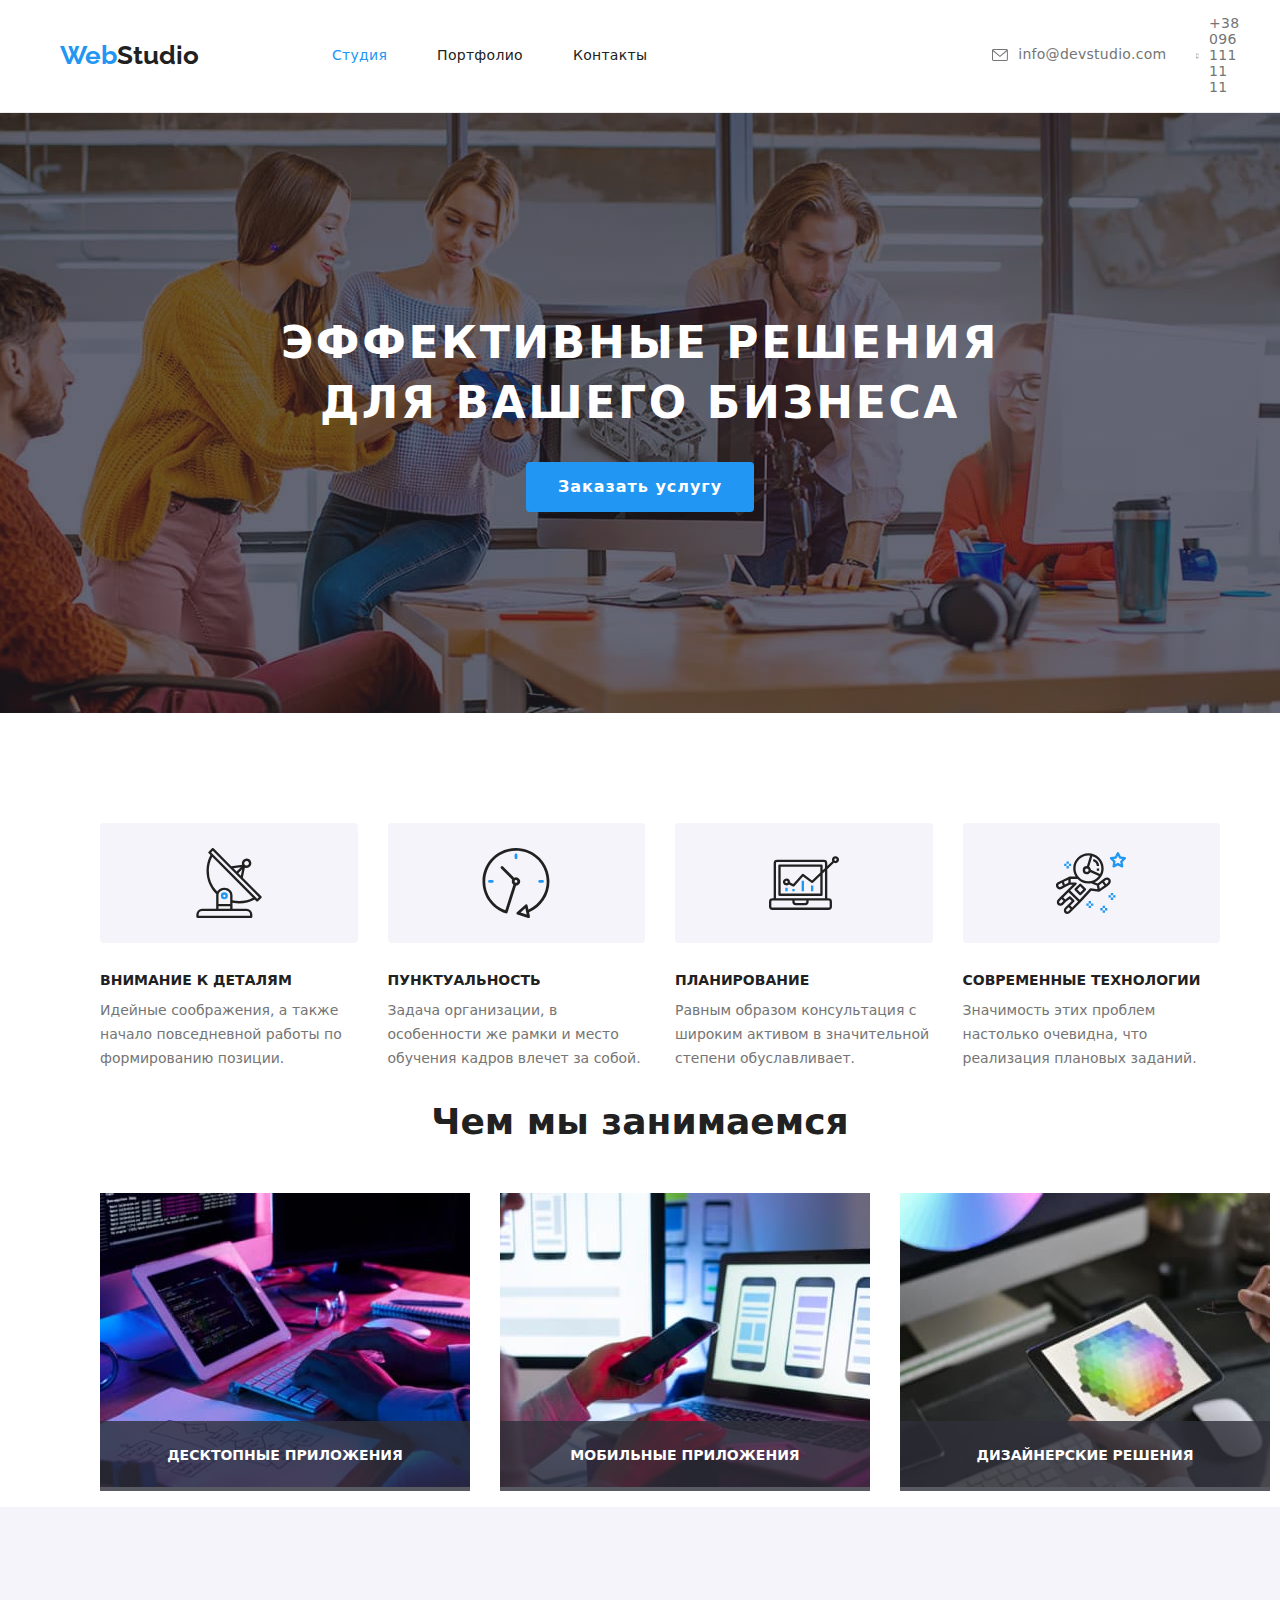
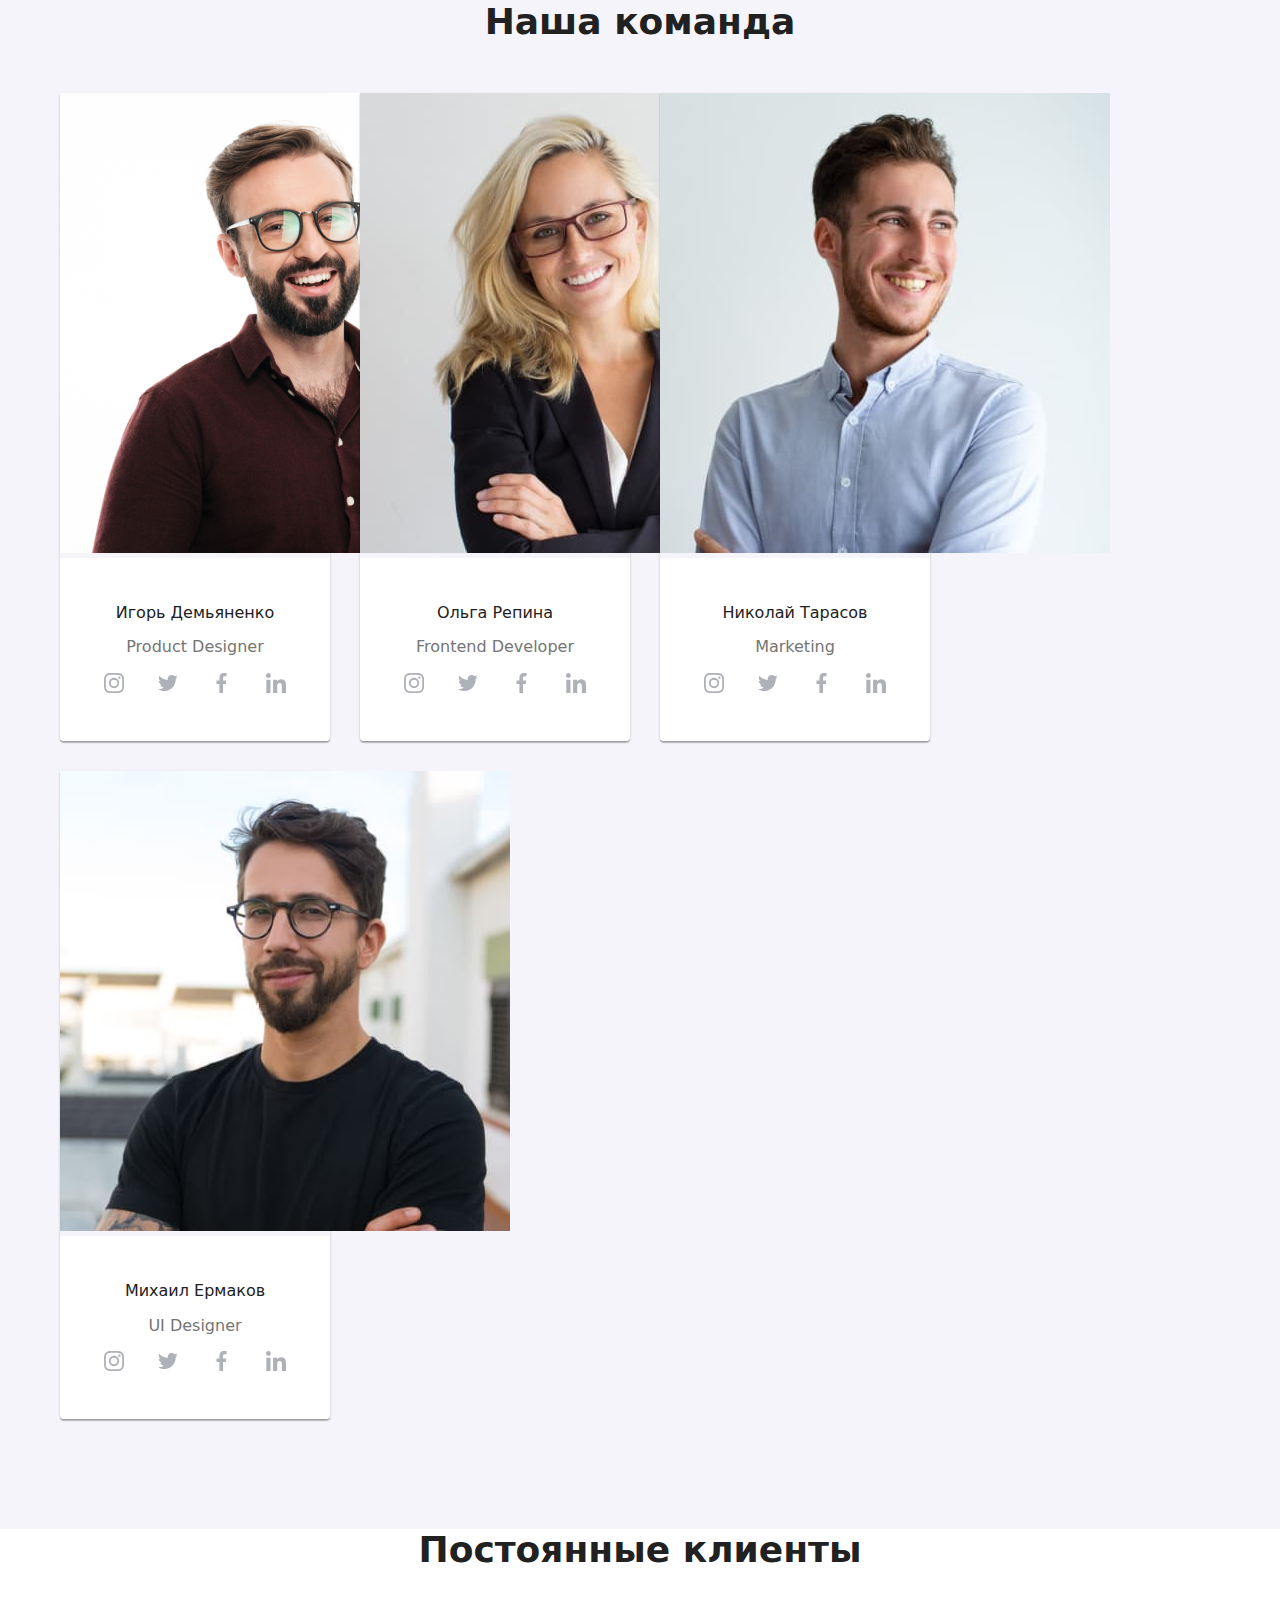
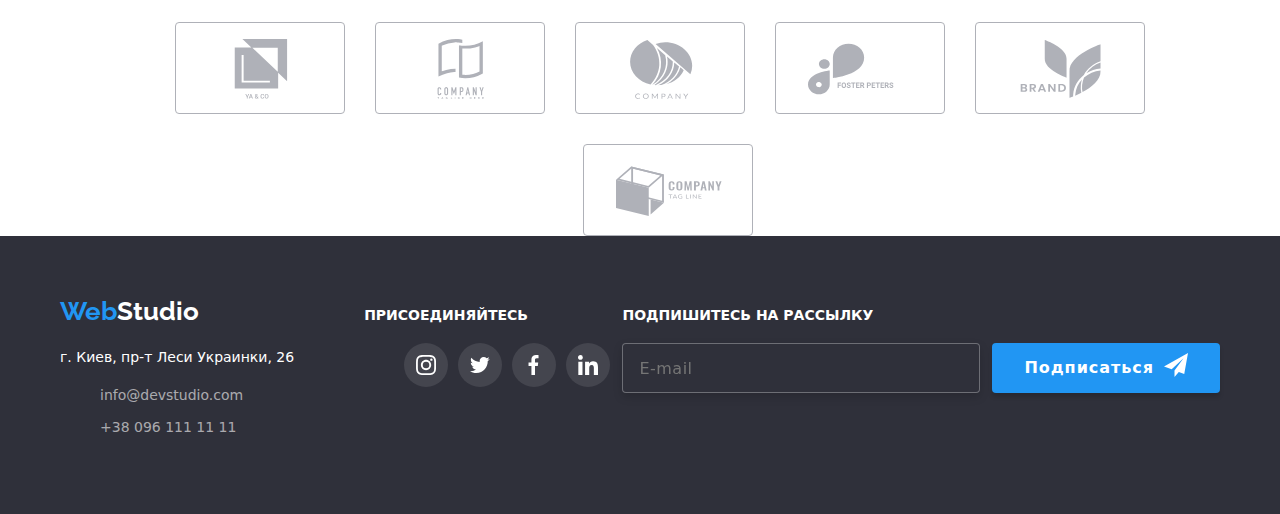
<file: index.html>
<!DOCTYPE html>
<html lang="ru">
<head>
    <meta charset="UTF-8">
    <meta name="viewport" content="width=device-width, initial-scale=1.0">
    <title>Document</title>
    <link href="https://fonts.googleapis.com/css2?family=Raleway:wght@700&family=Roboto:wght@400;500;700;900&display=swap" rel="stylesheet"/>
    <link href="https://cdnjs.cloudflare.com/ajax/libs/modern-normalize/1.1.0/modern-normalize.min.css" rel="stylesheet"/>
    <link rel="stylesheet" href="./css/main.min.css"/>
</head>
<body>
    <!-- ===========шапка начало page-header=========== -->
    <header class="page-header">
        <div class="page-header__nav contener" date-menu-button>
            
                <a href="./index.html" class="page-header__logo"> 
                    <span class="page-header__logo-web">Web</span>Studio
                </a>
            
                <button class="page-header__button is-open" type="button" aria-expanded="false" aria-controls="page-header__box" date-menu-button>
                    <svg class="page-header__icon" aria-label="Переключатель мибильного меню">
                        <use class="page-header__menu" href="./images/symbol-mobile.svg#icon-close"></use>
                        <use class="page-header__close" href="./images/symbol-mobile.svg#icon-menu"></use>
                    </svg>
                </button>
            
                <div class="page-header__box" id="page-header__box" data-menu>
                <nav class="nav">
                <ul class="site-nav">
                    <li class="site-nav__item"><a class="site-nav__link site-nav__link--current" href="./index.html" >Студия</a></li>
                    <li class="site-nav__item"><a class="site-nav__link" href="./portfolio.html" >Портфолио</a></li>
                    <li class="site-nav__item"><a class="site-nav__link" href="" >Контакты</a></li>
                </ul>
            </nav>
                <ul class="contact">
                    <li class="contact__item"><a href="mailto:info@devstudio.com" class="contact__link" lang="en">
                        <svg class="contact__icon">
                            <use href="./images/symbol-defs.svg#icon-email"></use>
                        </svg>
                        info@devstudio.com</a></li>
                    <li class="contact__item"><a href="tel:+380961111111" class="contact__link contact__tel">
                        <svg class="contact__icons">
                            <use href="./images/symbol-defs.svg#icon-tel"></use>
                        </svg>
                        +38 096 111 11 11</a></li>
                </ul>
               
                <ul class="net">
                    <li class="net__items">
                        <a href="" class="net__link" aria-label="instagram">
                            Instagram
                        </a>
                    </li>
                    <li class="net__items">
                        <a href="" class="net__link" aria-label="twitter">
                            Twitter
                        </a>
                    </li>
                    <li class="net__items">
                        <a href="" class="net__link" aria-label="facebook">
                            Facebook
                        </a>
                    </li>
                    <li class="net__items">
                        <a href="" class="net__link" aria-label="linkedin">
                            LinkedIn
                        </a>
                    </li>
                </ul>
            </div>
        </div>
    </header> 
    <!-- ===========шапка конец=========== -->
    <main>
    <!-- ===========Секция герой начало=========== -->
    <section class="hero">
        <div class="contener">
            <h1 class="hero__title">Эффективные решения</br> для вашего бизнеса</h1>
            <button class="hero__button" data-modal-open type="button">Заказать услугу</button>
        </div>
        </section>
    <!-- ===========Секция герой конец=========== -->

    <!-- ===========Секция special начало=========== -->
        <section class="special-section">
            <!--скрытый заголовок-->
            <div class="contener">
            <h2 class="special-section_title special-section_title-hidden">Особенности</h2>
                <ul class="features">
                <li class="features__item">
                    <div class="features__box">
                        <svg class="features__icon">
                        <use href="./images/symbol-defs.svg#icon-antenna"></use>
                    </svg>
                    </div>
                    <h3 class="features__title">Внимание к деталям</h3>
                    <p class="features__text">Идейные соображения, а также начало повседневной работы по формированию позиции.</p>
                </li>
                <li class="features__item">
                    <div class="features__box">
                      <svg class="features__icon">
                        <use href="./images/symbol-defs.svg#icon-clock"></use>
                    </svg> 
                    </div>
                    <h3 class="features__title">Пунктуальность</h3>
                    <p class="features__text">Задача организации, в особенности же рамки и место обучения кадров влечет за собой.</p>
                </li>
                <li class="features__item">
                    <div class="features__box">
                       <svg class="features__icon">
                        <use href="./images/symbol-defs.svg#icon-diagram"></use>
                    </svg>
                    </div>
                    <h3 class="features__title">Планирование</h3>
                    <p class="features__text">Равным образом консультация с широким активом в значительной степени обуславливает.</p>
                </li>
                <li class="features__item">
                    <div class="features__box">
                       <svg class="features__icon">
                        <use href="./images/symbol-defs.svg#icon-astronaut"></use>
                    </svg>
                    </div>
                    <h3 class="features__title">Современные технологии</h3>
                    <p class="features__text">Значимость этих проблем настолько очевидна, что реализация плановых заданий.</p>
                </li>
            </ul>
        </div>
        </section>
        <section class="section section__box">
        <div class="contener">
        <h2 class="special-section_title">Чем мы занимаемся</h2>
        <ul class="section__list">
            <li class="section__item">
                <div class="section__tumbimg">
                    <img 
                    srcset="
                    ./images/desktop_1200/img_1200.jpg 1x,
                    ./images/desktop_1200/img_1200@2x.jpg 2x,
                    "
                    src="./images/img.jpg" alt="компьютер мужские руки печатают" width="370" />
                <div class="section__tumbtext">
                    <p class="section__tumbtitle">Десктопные приложения</p>
                </div>
                </div>
                
            </li>
            <li class="section__item">
                <div class="section__tumbimg">
                    <img 
                    srcset="
                    ./images/desktop_1200/imga_1200.jpg 1x,
                    ./images/desktop_1200/imga_1200@2x.jpg 2x,
                    "
                    src="./images/imga.jpg" alt="компьютер в женской левой руке телефон" width="370" />
                <div class="section__tumbtext">
                    <p class="section__tumbtitle">Мобильные приложения</p>
                </div>
                
            </li>
            <li class="section__item">
                <div class="section__tumbimg">
                    <img 
                    srcset="
                    ./images/desktop_1200/imgb_1200.jpg 1x,
                    ./images/desktop_1200/imgb_1200@2x.jpg 2x,
                    "
                    src="./images/imgb.jpg" alt="планшет в руках с выбором цветов" width="370" />
                <div class="section__tumbtext">
                    <p class="section__tumbtitle">Дизайнерские решения</p>
                </div>
                
            </li>
        </ul>
    </div>
    </section> 
    <!-- ===========Секция special конец=========== -->
    <!-- ===========Секция team ночало=========== -->
    <section class="team-section">
        <div class="contener">
        <h2 class="special-section_title">Наша команда</h2>
        <ul class="team">
            <li class="team__item">
                <div class="team__image">
                    <img 
                    srcset="
                    ./images/mobile_480/imgc_480.jpg 1x,
                    ./images/mobile_480/imgc_480@2x.jpg 2x,
                    ./images/tablet_768/imgc_768.jpg 1x,
                    ./images/tablet_768/imgc_768@2x.jpg 2x,
                    ./images/desktop_1200/imgc_1200.jpg 1x,
                    ./images/desktop_1200/imgc_1200@2x.jpg 2x"
                    src="./images/imgc.jpg" 
                    alt="мужчина в очках с бородой темная рубажка" />
                </div>
                <div class="team__content">
                <h3 class="team__title">Игорь Демьяненко</h3>
                <p class="team__text" lang="en">Product Designer</p>
                <ul class="team__list">
                    <li class="team__items">
                        <a href="" class="team__link" aria-label="instagram">
                            <svg class="team__icon">
                                <use href="./images/symbol-defs.svg#icon-foto"></use>
                            </svg>
                        </a>
                    </li>
                    <li class="team__items">
                        <a href="" class="team__link" aria-label="twitter">
                            <svg class="team__icon">
                                <use href="./images/symbol-defs.svg#icon-fly"></use>
                            </svg>
                        </a>
                    </li>
                    <li class="team__items">
                        <a href="" class="team__link" aria-label="facebook">
                            <svg class="team__icon">
                                <use href="./images/symbol-defs.svg#icon-f"></use>
                            </svg>
                        </a>
                    </li>
                    <li class="team__items">
                        <a href="" class="team__link" aria-label="linkedin">
                            <svg class="team__icon">
                                <use href="./images/symbol-defs.svg#icon-in"></use>
                            </svg>
                        </a>
                    </li>
                </ul>    
            </div>
                
            </li>
            <li class="team__item">
                <div class="team__image">
                    
                    <img 
                    srcset="
                    ./images/mobile_480/imgd_480.jpg 1x,
                    ./images/mobile_480/imgd_480@2x.jpg 2x,
                    ./images/tablet_768/imgd_768.jpg 1x,
                    ./images/tablet_768/imgd_768@2x.jpg 2x,
                    ./images/desktop_1200/imgd_1200.jpg 1x,
                    ./images/desktop_1200/imgd_1200@2x.jpg 2x"
                    src="./images/imgd.jpg" alt="женщина в очках"/>
                </div>
                <div class="team__content">
                    <h3 class="team__title">Ольга Репина</h3>
                    <p class="team__text" lang="en">Frontend Developer</p>
                    <ul class="team__list">
                        <li class="team__items">
                            <a href="" class="team__link" aria-label="instagram">
                                <svg class="team__icon">
                                    <use href="./images/symbol-defs.svg#icon-foto"></use>
                                </svg>
                            </a>
                        </li>
                        <li class="team__items">
                            <a href="" class="team__link" aria-label="twitter">
                                <svg class="team__icon">
                                    <use href="./images/symbol-defs.svg#icon-fly"></use>
                                </svg>
                            </a>
                        </li>
                        <li class="team__items">
                            <a href="" class="team__link" aria-label="facebook">
                                <svg class="team__icon">
                                    <use href="./images/symbol-defs.svg#icon-f"></use>
                                </svg>
                            </a>
                        </li>
                        <li class="team__items">
                            <a href="" class="team__link" aria-label="linkedin">
                                <svg class="team__icon">
                                    <use href="./images/symbol-defs.svg#icon-in"></use>
                                </svg>
                            </a>
                        </li>
                    </ul>
                </div>
                
            </li>
            <li class="team__item">
                <div class="team__image">
                    <img 
                    srcset="
                    ./images/mobile_480/imgi_480.jpg 1x,
                    ./images/mobile_480/imgi_480@2x.jpg 2x,
                    ./images/tablet_768/imgi_768.jpg 1x,
                    ./images/tablet_768/imgi_768@2x.jpg 2x,
                    ./images/desktop_1200/imgi_1200.jpg 1x,
                    ./images/desktop_1200/imgi_1200@2x.jpg 2x"
                    src="./images/imgi.jpg" alt="мужчина с бородой светлая рубажка" />
                </div>
                <div class="team__content">
                <h3 class="team__title">Николай Тарасов</h3>
                <p class="team__text" lang="en">Marketing</p>
                <ul class="team__list">
                    <li class="team__items">
                        <a href="" class="team__link" aria-label="instagram">
                            <svg class="team__icon">
                                <use href="./images/symbol-defs.svg#icon-foto"></use>
                            </svg>
                        </a>
                    </li>
                    <li class="team__items">
                        <a href="" class="team__link" aria-label="twitter">
                            <svg class="team__icon">
                                <use href="./images/symbol-defs.svg#icon-fly"></use>
                            </svg>
                        </a>
                    </li>
                    <li class="team__items">
                        <a href="" class="team__link" aria-label="facebook">
                            <svg class="team__icon">
                                <use href="./images/symbol-defs.svg#icon-f"></use>
                            </svg>
                        </a>
                    </li>
                    <li class="team__items">
                        <a href="" class="team__link" aria-label="linkedin">
                            <svg class="team__icon">
                                <use href="./images/symbol-defs.svg#icon-in"></use>
                            </svg>
                        </a>
                    </li>
                </ul>    
            </div>

            </li>
            <li class="team__item">
                <div class="team__image">
                    <img 
                    srcset="
                    ./images/mobile_480/imgf_480.jpg 1x,
                    ./images/mobile_480/imgf_480@2x.jpg 2x,
                    ./images/tablet_768/imgf_768.jpg 1x,
                    ./images/tablet_768/imgf_768@2x.jpg 2x,
                    ./images/desktop_1200/imgf_1200.jpg 1x,
                    ./images/desktop_1200/imgf_1200@2x.jpg 2x"
                    src="./images/imgf.jpg" alt="мужчина в очках с бородой черная футболка" />
                </div>
                <div class="team__content">
                <h3 class="team__title">Михаил Ермаков</h3>
                <p class="team__text" lang="en">UI Designer</p>
                <ul class="team__list">
                    <li class="team__items">
                        <a href="" class="team__link" aria-label="instagram">
                            <svg class="team__icon">
                                <use href="./images/symbol-defs.svg#icon-foto"></use>
                            </svg>
                        </a>
                    </li>
                    <li class="team__items">
                        <a href="" class="team__link" aria-label="twitter">
                            <svg class="team__icon">
                                <use href="./images/symbol-defs.svg#icon-fly"></use>
                            </svg>
                        </a>
                    </li>
                    <li class="team__items">
                        <a href="" class="team__link" aria-label="facebook">
                            <svg class="team__icon">
                                <use href="./images/symbol-defs.svg#icon-f"></use>
                            </svg>
                        </a>
                    </li>
                    <li class="team__items">
                        <a href="" class="team__link" aria-label="linkedin">
                            <svg class="team__icon">
                                <use href="./images/symbol-defs.svg#icon-in"></use>
                            </svg>
                        </a>
                    </li>
                </ul>    
            </div>

            </li>
        </ul>
    </div>
    </section>
    <!-- ===========Секция наша команда конец=========== -->
    <!-- ===========Секция клиенты ночало=========== -->
    <section class="section">
        <div class="contener">
        <h2 class="special-section_title">Постоянные клиенты</h2>
        <ul class="client">
            <li class="client__item">
                <a href="" class="client__link" aria-label="компания yaco">
                    <svg class="client__icon">
                        <use href="./images/symbol-defs.svg#icon-yaco"></use>
                    </svg>
                </a>
            </li>
            <li class="client__item">
                <a href="" class="client__link" aria-label="компания tagline here">
                    <svg class="client__icon">
                        <use href="./images/symbol-defs.svg#icon-companyth"></use>
                    </svg>
                </a>
            </li>
            <li class="client__item">
                <a href="" class="client__link" aria-label="компания">
                    <svg class="client__icon">
                        <use href="./images/symbol-defs.svg#icon-company"></use>
                    </svg>
                </a>
            </li>
            <li class="client__item">
                <a href="" class="client__link" aria-label="компания foster peters">
                    <svg class="client__icon">
                        <use href="./images/symbol-defs.svg#icon-foster"></use>
                    </svg>
                </a>
            </li>
            <li class="client__item">
                <a href="" class="client__link" aria-label="компания brand">
                    <svg class="client__icon">
                        <use href="./images/symbol-defs.svg#icon-brand"></use>
                    </svg>
                </a>
            </li>
            <li class="client__item">
                <a href="" class="client__link" aria-label="компания tag line">
                    <svg class="client__icon">
                    <use href="./images/symbol-defs.svg#icon-companytl"></use>
                </svg>
            </a>
            </li>
        </ul>
    </div>
    </section>
    <!-- ===========Секция клиенты конец=========== -->
    </main>
   <!-- ===========подвал начало=========== -->
    <footer class="page-footer">
        <div class="contener page-footer__contener">
            <div class="page-footer__box">
            <a href="./index.html" class="page-footer__logo"> <span class="page-footer__logo-web">Web</span>Studio</a>
        <address class="page-footer__address">
        г. Киев, пр-т Леси Украинки, 26
        <ul class="page-footer__contact">
            <li class="page-footer__item"><a href="mailto:info@devstudio.com" class="page-footer__link" lang="en">info@devstudio.com</a></li>
            <li class="page-footer__item"><a href="tel:+380961111111" class="page-footer__link">+38 096 111 11 11</a></li>
        </ul>
    </address>
    </div>
        <div class="footer__contener">
            <article class="footer__title">присоединяйтесь</article>
            <ul class="footer__list">
                <li class="footer__item">
                    <a href="" class="footer__link" aria-label="Вконтакте">
                        <svg class="footer__icon">
                            <use href="./images/symbol-defs.svg#icon-foto"></use>
                        </svg>
                    </a>
                </li>
                <li class="footer__item">
                    <a href="" class="footer__link" aria-label="Вконтакте">
                        <svg class="footer__icon">
                            <use href="./images/symbol-defs.svg#icon-fly"></use>
                        </svg>
                    </a>
                </li>
                <li class="footer__item">
                    <a href="" class="footer__link" aria-label="Вконтакте">
                        <svg class="footer__icon">
                            <use href="./images/symbol-defs.svg#icon-f"></use>
                        </svg>
                    </a>
                </li>
                <li class="footer__item__item">
                    <a href="" class="footer__link" aria-label="Вконтакте">
                        <svg class="footer__icon">
                            <use href="./images/symbol-defs.svg#icon-in"></use>
                        </svg>
                    </a>
                </li>
            </ul>
        </div>
        <div class="footer-sign">
            <article class="footer-sign__title">
                Подпишитесь на рассылку
            </article>
            <form class="footer-sign__form">
                   <input class="footer-sign__input" type="email" name="email" placeholder="E-mail"/>
              
            <button class="footer-sign__button" type="submit">
                Подписаться
                <svg class="footer-sign__icon">
                    <use href="./images/symbol.svg#icon-plane"></use>
                </svg>
            </button>
        </form>
        </div>
    </div>
    
     </footer>
    <!-- ===========подвал конец=========== -->
<!-- модальное окно-->
<div class="backdrop is-hidden" data-modal>
        <div class="modal">
            <button class="modal__button" data-modal-close type="button">
                
                <svg class="modal__icon">
                    <use href="./images/symbol.svg#icon-close"></use>
                </svg>
            </button>
        <!-- Подпишитесь начало -->
        <div class="modal-panel">
                <form class="modal-panel__form js-speaker-form">
                <article class="modal-panel__title">Оставьте свои данные, мы вам перезвоним</article>
                <ul class="modal-panel__list">
                <li class="modal-panel__li">
                    <label class="modal-panel__label" for="name">
                        Имя</label>
                        <div class="modal-panel__div">
                        <input class="modal-panel__input" type="text" name="name" placeholder=" " id="name"/>    
                        <svg class="modal-panel__icon">
                            <use href="./images/symbol.svg#icon-telo"></use>
                        </svg>
                        
                        </div>
                </li>
                <li class="modal-panel__li">
                    <label class="modal-panel__label" for="tel">
                        Телефон</label>
                        <div class="modal-panel__div">
                            <input class="modal-panel__input" type="tel" name="tel" placeholder=" " id="tel"/>
                            <svg class="modal-panel__icon">
                                <use href="./images/symbol.svg#icon-tel"></use>
                            </svg>
                        </div>
                        
                    
                </li>
                <li class="modal-panel__li">
                    <label class="modal-panel__label" for="email">
                        Почта</label>
                        <div class="modal-panel__div">
                            <input class="modal-panel__input" type="email" name="email" placeholder=" " id="email"/>
                            <svg class="modal-panel__icon">
                                <use href="./images/symbol.svg#icon-konvert"></use>
                            </svg>
                            </div>
                </li>
                <li class="modal-panel__li">
                    <label class="modal-panel__label" for="comment">
                        Комментарий</label>
                        <textarea class="modal-panel__textarea" name="comment" id="comment" placeholder="Введите текст"></textarea>
                    
                </li>
                <li class="modal-panel__li">
                    <label class="modal-panel__label modal-panel__label--consent" >
                        <input class="modal-panel__consent" type="checkbox" name="consent">
                        <span class="modal-panel__consenticon"></span>
                        Соглашаюсь с рассылкой и принимаю  <span class="modal-panel__consentspan"> Условия договора</span>
                    </label>
                    
                </li>
            </ul>
                <button type="submit" class="submit__button">Отправить</button>
            </form>
        </div>
        <!-- Подпишитесь конец -->
    </div>
</div>

<script>
    (() => {
    document
        .querySelector ('.js-speaker-form')
        .addEventListener ('.sabmit', e => {
            e.preventDefault();
        
        new formdate(e.currentTarget). forEach ((value, name) =>
            console.log('${name}: {value}'),
        );
        });
      })();
</script>
<!-- модальное окно-->
<script src="./js/modal.js"></script>
<script src="./js/mobile.js"></script>
</body>
</html>
</file>
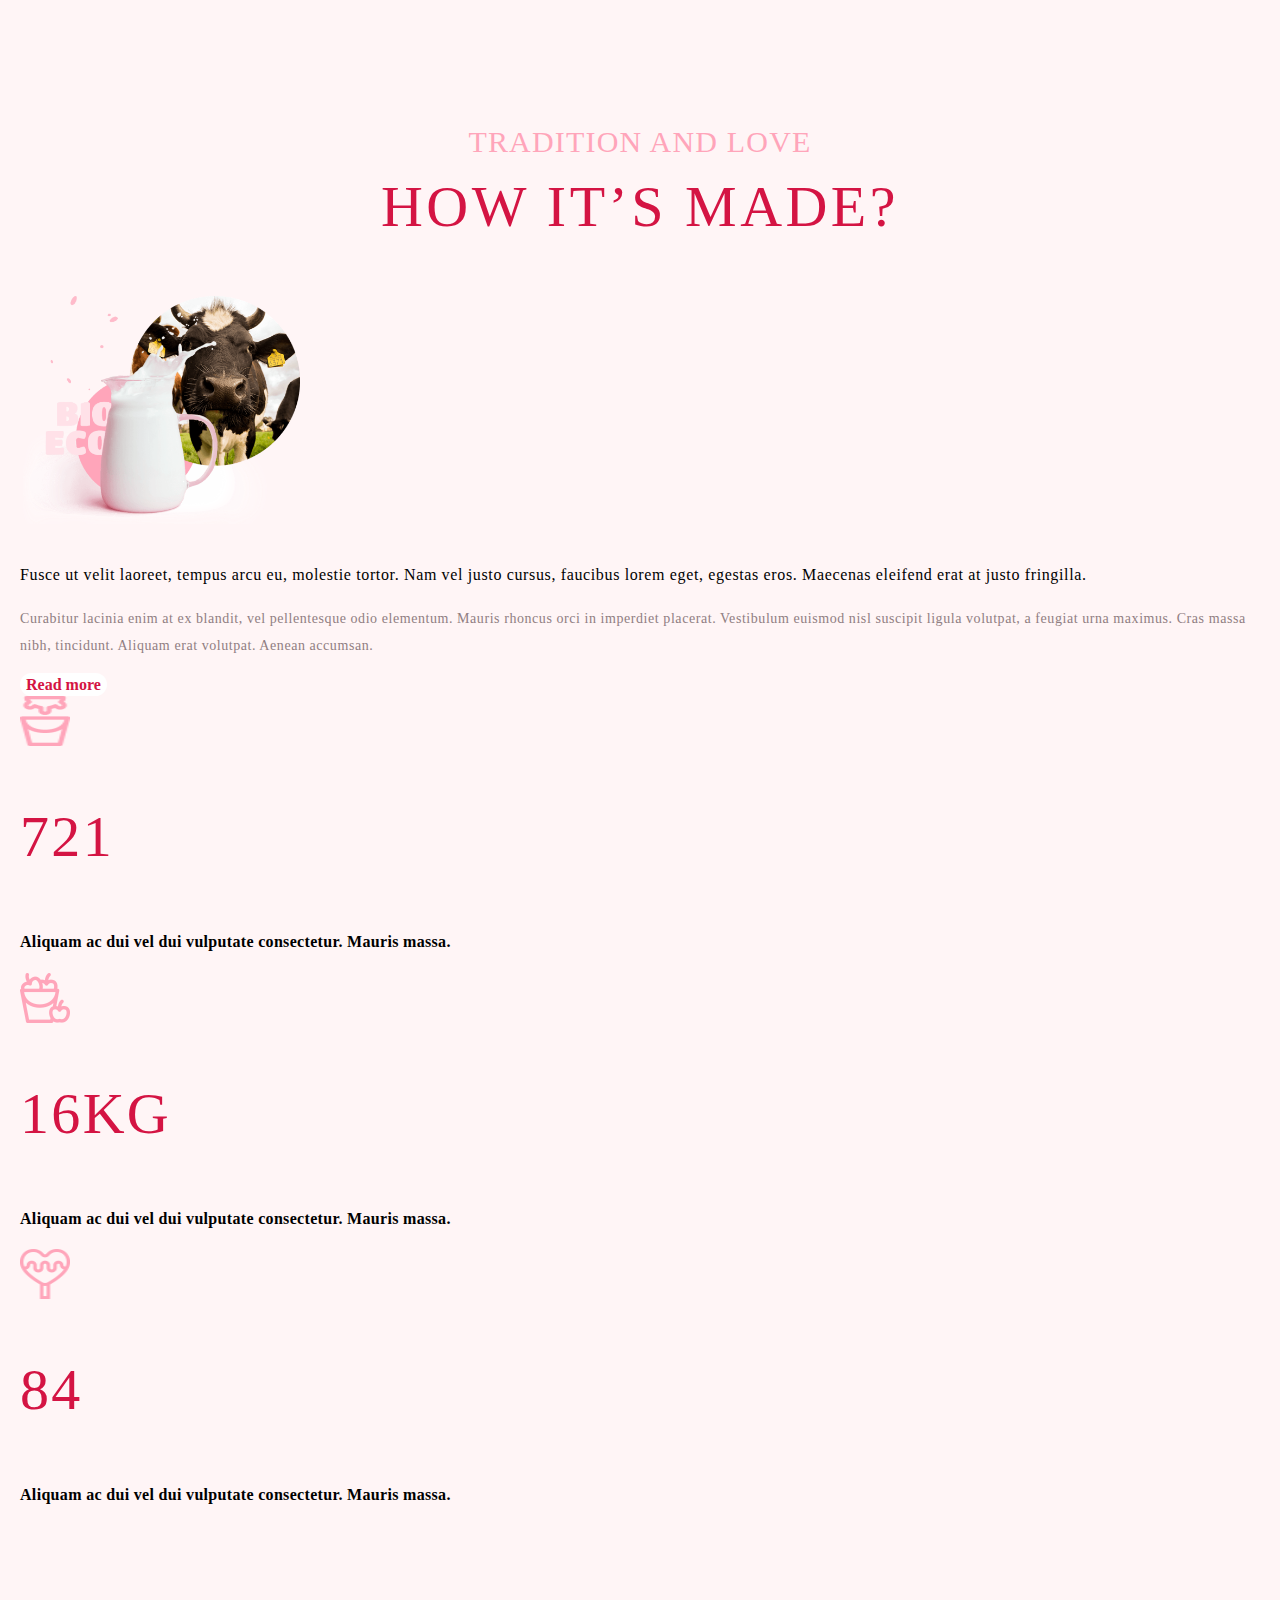
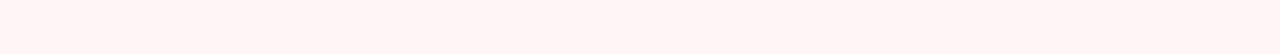
<file: 1.html>
<!DOCTYPE html>
<html lang="en">
<head>
    <meta charset="UTF-8">
    <meta http-equiv="X-UA-Compatible" content="IE=edge">
    <meta name="viewport" content="width=device-width, initial-scale=1.0">
    <link href="https://cdnjs.cloudflare.com/ajax/libs/modern-normalize/1.1.0/modern-normalize.min.css" rel="stylesheet"/>
    <link rel="stylesheet" href="./css/main.min.css"/>
    <title>Document</title>
</head>
<body>
    <section class="about contener">
    <article class="about_label">
        tradition and love
    </article>
    <h2 class="about_title">
        how it’s made?
    </h2>
    <ul class="about_product">
        <li class="about_list">
            <div class="about_img">
            <img class="about_milk" 
            src="./ima/milk.png" alt="cow" />
        </div >
                
    <p class="about_content">
        Fusce ut velit laoreet, tempus arcu eu, molestie tortor. Nam vel justo cursus, faucibus lorem eget, egestas eros. Maecenas eleifend erat at justo fringilla.
    </p>
    <p class="about_text">
        Curabitur lacinia enim at ex blandit, vel pellentesque odio elementum. Mauris rhoncus orci in imperdiet placerat. Vestibulum euismod nisl suscipit ligula volutpat, a feugiat urna maximus. Cras massa nibh, tincidunt. Aliquam erat volutpat. Aenean accumsan.
    </p>
</li>
</ul>
    <button class="about_button">
        Read more
    </button>
    <ul class="about_items">
        <li class="about_item">
                    <img class="about_png"
                src="./ima/milka.png" alt="cow" width="516" />
            <p class="about_subject">
                721
            </p>
            <p class="about_desc">
                Aliquam ac dui vel dui vulputate consectetur. Mauris massa.
            </p>
        </li>
        <li class="about_item">
            <img  class="about_png"
        src="./ima/apple.png" alt="cow" width="516" />
    <p class="about_subject">
        16kg
    </p>
    <p class="about_desc">
        Aliquam ac dui vel dui vulputate consectetur. Mauris massa.
    </p>
</li>
<li class="about_item">
    <img class="about_png"
src="./ima/love.png" alt="cow" width="516" />
<p class="about_subject">
    84
</p>
<p class="about_desc">
Aliquam ac dui vel dui vulputate consectetur. Mauris massa.
</p>
</li>
    </ul>
</section>
</body>
</html>
</file>
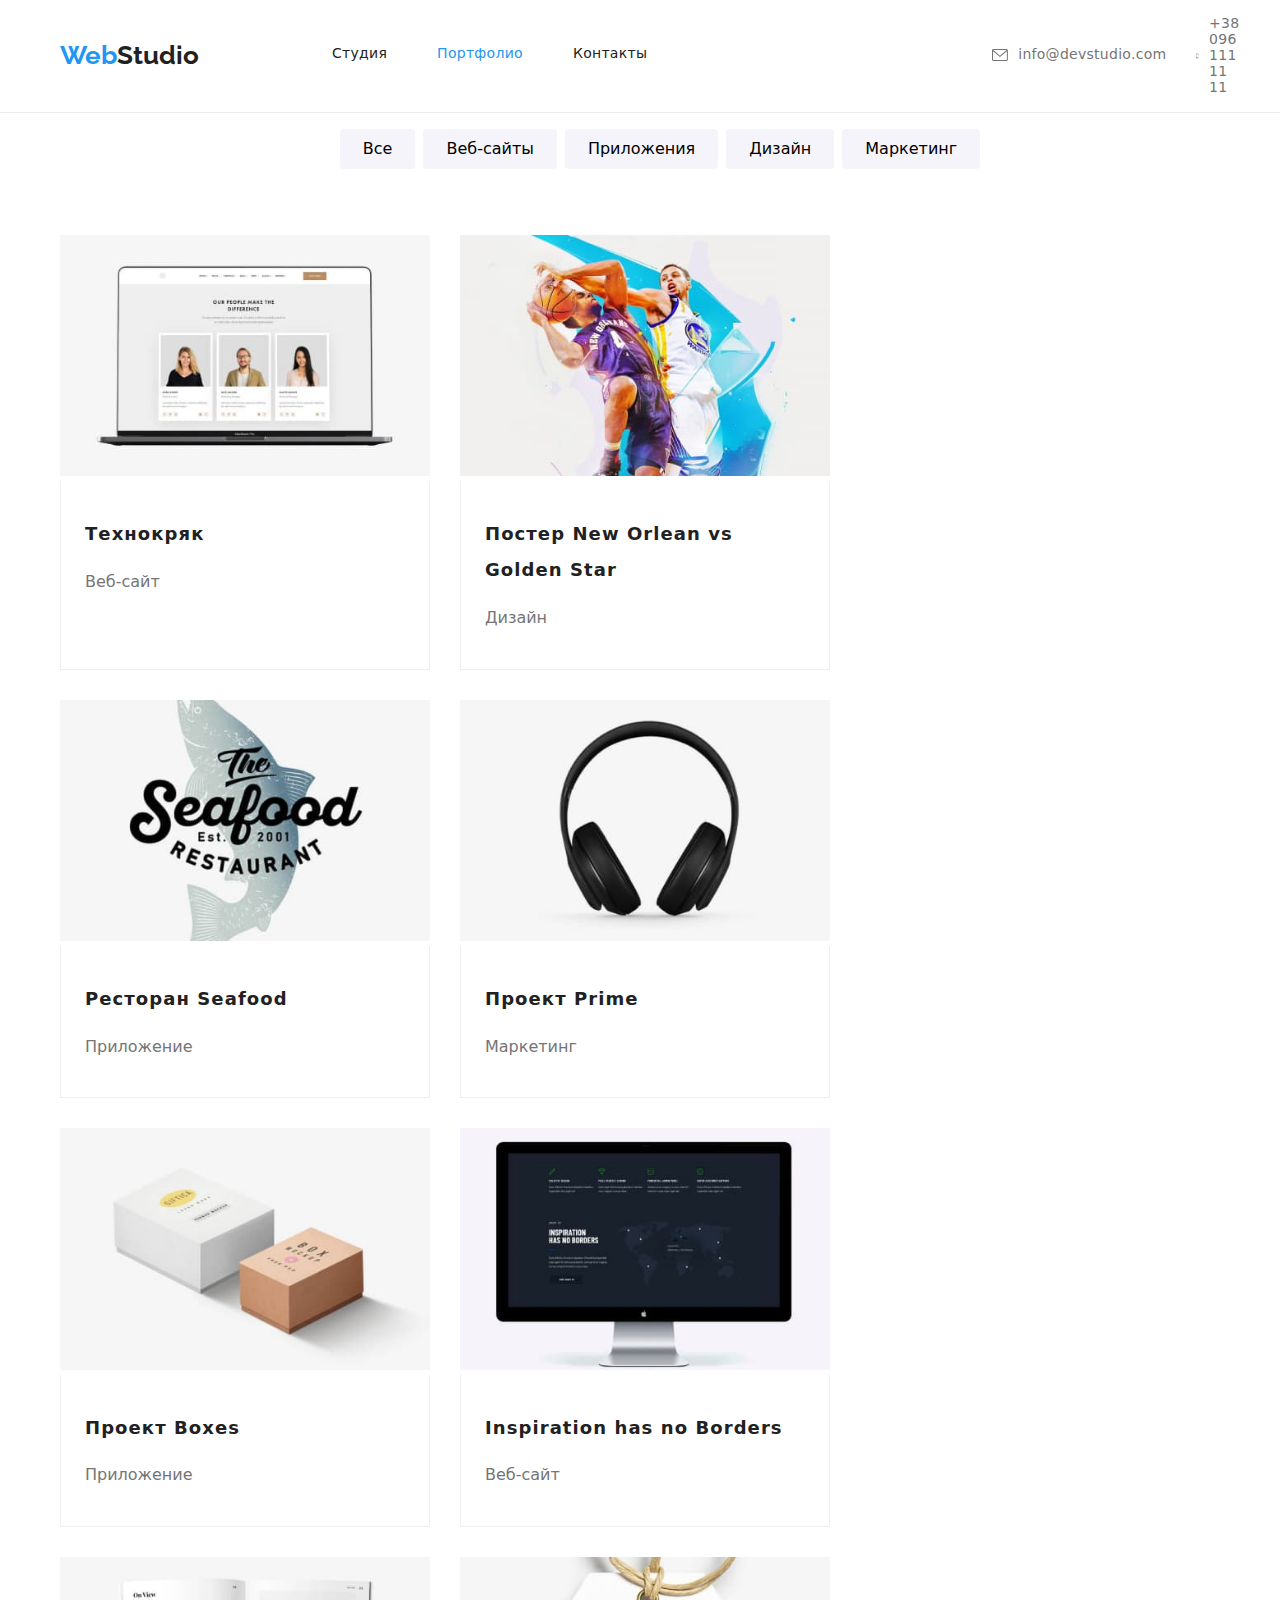
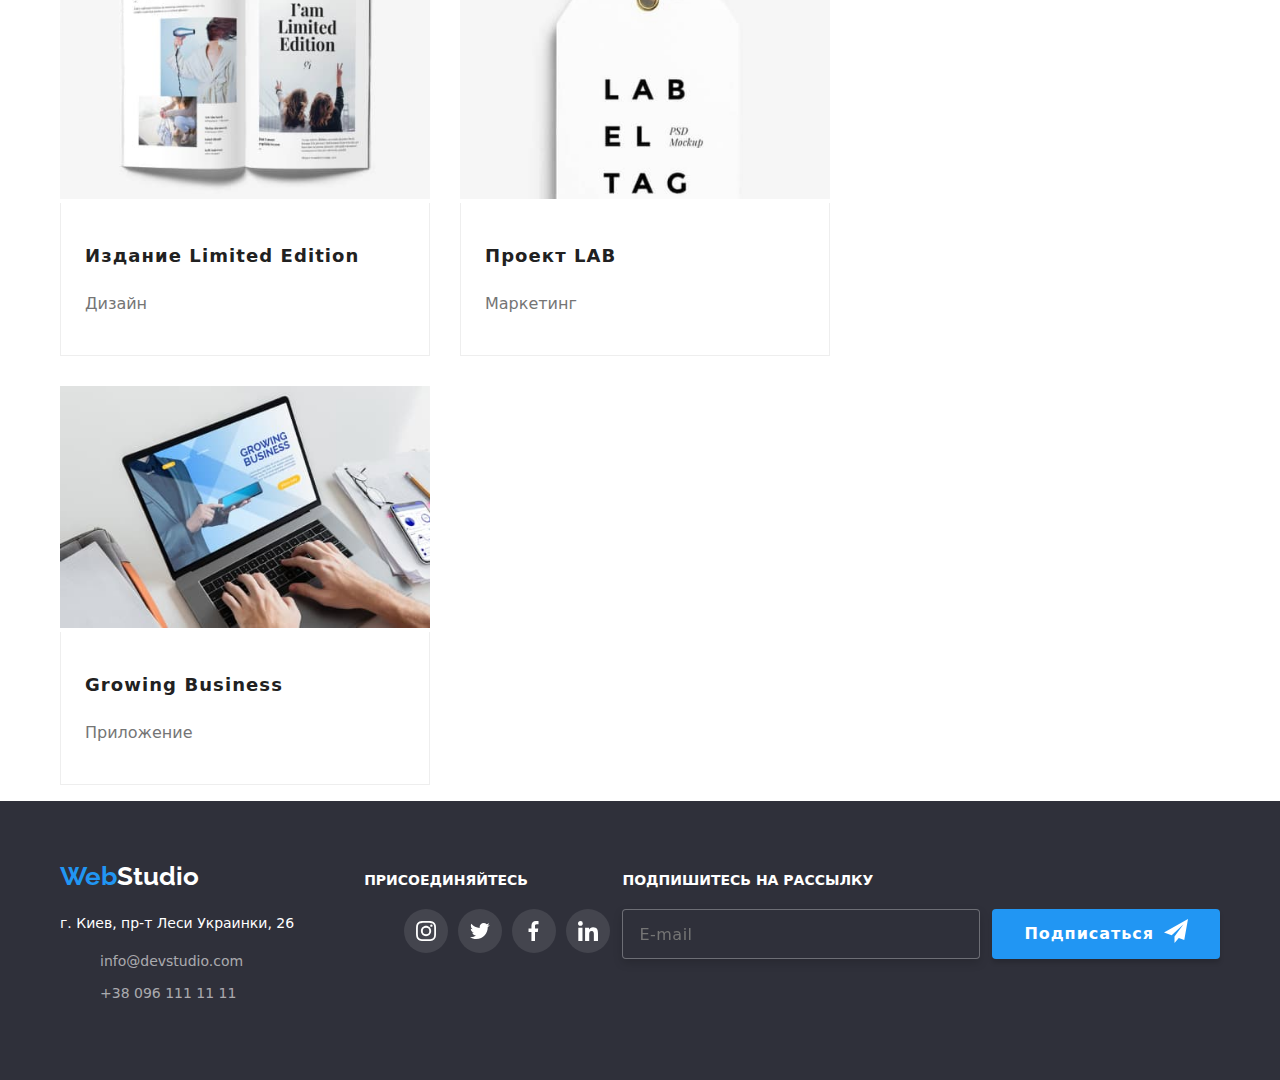
<file: portfolio.html>
<!DOCTYPE html>
<html lang="en">
<head>
    <meta charset="UTF-8">
    <meta name="viewport" content="width=device-width, initial-scale=1.0">
    <title>Document</title>
    <link href="https://fonts.googleapis.com/css2?family=Raleway:wght@700&family=Roboto:wght@400;500;700;900&display=swap" rel="stylesheet"/>
    <link href="https://cdnjs.cloudflare.com/ajax/libs/modern-normalize/1.1.0/modern-normalize.min.css" rel="stylesheet"/>
    <link rel="stylesheet" href="./css/main.min.css"/>
</head>
<body class="page">
    <!-- ===========шапка начало=========== -->
    <header class="page-header">
        <div class="page-header__nav contener">
                <a href="./index.html" class="page-header__logo"> 
                    <span class="page-header__logo-web">Web</span>Studio
                </a>
                <button class="page-header__button is-open" type="button" aria-expanded="false" aria-controls="page-header__box" date-menu-button>
                    <svg class="page-header__icon" aria-label="Переключатель мибильного меню">
                        <use class="page-header__menu" href="./images/symbol-mobile.svg#icon-close"></use>
                        <use class="page-header__close" href="./images/symbol-mobile.svg#icon-menu"></use>
                    </svg>
                </button>
                <div class="page-header__box" id="page-header__box" data-menu>
                <!-- <nav class="nav"> -->
                <ul class="site-nav">
                    <li class="site-nav__item"><a class="site-nav__link" href="./index.html" >Студия</a></li>
                    <li class="site-nav__item"><a class="site-nav__link site-nav__link--current" href="./portfolio.html" >Портфолио</a></li>
                    <li class="site-nav__item"><a class="site-nav__link" href="" >Контакты</a></li>
                </ul>
            <!-- </nav> -->
                <ul class="contact">
                    <li class="contact__item"><a href="mailto:info@devstudio.com" class="contact__link" lang="en">
                        <svg class="contact__icon">
                            <use href="./images/symbol-defs.svg#icon-email"></use>
                        </svg>
                        info@devstudio.com</a></li>
                    <li class="contact__item"><a href="tel:+380961111111" class="contact__link contact__tel">
                        <svg class="contact__icons">
                            <use href="./images/symbol-defs.svg#icon-tel"></use>
                        </svg>
                        +38 096 111 11 11</a></li>
                </ul>
                <ul class="net">
                    <li class="net__items">
                        <a href="" class="net__link" aria-label="instagram">
                            Instagram
                        </a>
                    </li>
                    <li class="net__items">
                        <a href="" class="net__link" aria-label="twitter">
                            Twitter
                        </a>
                    </li>
                    <li class="net__items">
                        <a href="" class="net__link" aria-label="facebook">
                            Facebook
                        </a>
                    </li>
                    <li class="net__items">
                        <a href="" class="net__link" aria-label="linkedin">
                            LinkedIn
                        </a>
                    </li>
            </div>
        </div>
    </header> 
    <!-- ===========шапка конец=========== -->
    <main>
    <section class="section">
        <!--кнопки-->
        <div class="contener">
        <ul class="project__button">
            <li class="project__item">
                <button type="button" class="project__btn">Все</button>
            </li>
            <li class="project__item">
                <button type="button" class="project__btn">Веб-сайты</button>
            </li>
            <li class="project__item">
                <button type="button" class="project__btn">Приложения</button>
            </li>
            <li class="project__item">
                <button type="button" class="project__btn">Дизайн</button>
            </li>
            <li class="project__item">
                <button type="button" class="project__btn">Маркетинг</button>
            </li>
        </ul>
    
    
    <!--Технокряк-->
    <!--скрытый заголовок-->
         <h1 class="special-section_title-hidden">проекты</h1>
         
            <ul class="project">
                <li class="project__list">
                    <a class="project__link" href="">
                        <div class="project__imege">
                            
                         <img 
                         srcset="
                         ./images/portfolio/mobile/a_480.jpg 1x,
                         ./images/portfolio/mobile/a_480@2x.jpg 2x,
                         ./images/portfolio/tablet/a_768.jpg 1x,
                         ./images/portfolio/tablet/a_768@2x.jpg 2x,
                         ./images/portfolio/desktop/a_1200.jpg 1x,
                         ./images/portfolio/desktop/a_1200@2x.jpg 2x"
                         src="./images/portfolio/a.jpg" alt="ноутбук" />   
                        <div class="project__tunbtext">
                            <p>Технокряк это современная площадка распространения коронавируса. Компании используют эту платформу для цифрового шпионажа и атак на защищённые сервера конкурентов.</p>
                        </div>
                        </div>
                        <div class="project__content">
                        <h2 class="project__title">Технокряк</h2>
                        <p class="project__text">Веб-сайт</p>
                </div>
                    
                    </a>
                </li>
                <li class="project__list">
                    <a class="project__link" href="">
                        <div class="project__imege">
                            
                            <img 
                            srcset="
                         ./images/portfolio/mobile/b_480.jpg 1x,
                         ./images/portfolio/mobile/b_480@2x.jpg 2x,
                         ./images/portfolio/tablet/b_768.jpg 1x,
                         ./images/portfolio/tablet/b_768@2x.jpg 2x,
                         ./images/portfolio/desktop/b_1200.jpg 1x,
                         ./images/portfolio/desktop/b_1200@2x.jpg 2x"
                            src="./images/portfolio/b.jpg" alt="баскетбол" />
                            <div class="project__tunbtext">
                                <p>Технокряк это современная площадка распространения коронавируса. Компании используют эту платформу для цифрового шпионажа и атак на защищённые сервера конкурентов.</p>
                            </div>
                        </div>
                        <div class="project__content">
                            <h2 class="project__title">Постер New Orlean vs Golden Star</h2>
                    <p class="project__text">Дизайн</p>
                        </div>
                    
                    </a>
                </li>
                <li class="project__list">
                    <a class="project__link" href="">
                        <div class="project__imege">
                            <img 
                            srcset="
                         ./images/portfolio/mobile/c_480.jpg 1x,
                         ./images/portfolio/mobile/c_480@2x.jpg 2x,
                         ./images/portfolio/tablet/c_768.jpg 1x,
                         ./images/portfolio/tablet/c_768@2x.jpg 2x,
                         ./images/portfolio/desktop/c_1200.jpg 1x,
                         ./images/portfolio/desktop/c_1200@2x.jpg 2x"
                            src="./images/portfolio/c.jpg" alt="рыба иназвание ресторана" />
                            <div class="project__tunbtext">
                                <p>Технокряк это современная площадка распространения коронавируса. Компании используют эту платформу для цифрового шпионажа и атак на защищённые сервера конкурентов.</p>
                            </div>
                        </div>
                        <div class="project__content">
                            <h2 class="project__title">Ресторан Seafood</h2>
                    <p class="project__text">Приложение</p>
                        </div>
                    
                    </a>
                </li>
                <li class="project__list">
                    <a class="project__link" href="">
                        <div class="project__imege">
                            <img 
                            srcset="
                         ./images/portfolio/mobile/d_480.jpg 1x,
                         ./images/portfolio/mobile/d_480@2x.jpg 2x,
                         ./images/portfolio/tablet/d_768.jpg 1x,
                         ./images/portfolio/tablet/d_768@2x.jpg 2x,
                         ./images/portfolio/desktop/d_1200.jpg 1x,
                         ./images/portfolio/desktop/d_1200@2x.jpg 2x"
                            src="./images/portfolio/d.jpg" alt="наушники" />
                            <div class="project__tunbtext">
                                <p>Технокряк это современная площадка распространения коронавируса. Компании используют эту платформу для цифрового шпионажа и атак на защищённые сервера конкурентов.</p>
                            </div>
                        </div>
                        <div class="project__content">
                            <h2 class="project__title">Проект Prime</h2>
                    <p class="project__text">Маркетинг</p>
                        </div>
                    
                    </a>
                </li>
                <li class="project__list">
                    <a class="project__link" href="">
                        <div class="project__imege">
                            <img
                            srcset="
                         ./images/portfolio/mobile/e_480.jpg 1x,
                         ./images/portfolio/mobile/e_480@2x.jpg 2x,
                         ./images/portfolio/tablet/e_768.jpg 1x,
                         ./images/portfolio/tablet/e_768@2x.jpg 2x,
                         ./images/portfolio/desktop/e_1200.jpg 1x,
                         ./images/portfolio/desktop/e_1200@2x.jpg 2x"
                            src="./images/portfolio/e.jpg" alt="два блока" />
                            <div class="project__tunbtext">
                                <p>Технокряк это современная площадка распространения коронавируса. Компании используют эту платформу для цифрового шпионажа и атак на защищённые сервера конкурентов.</p>
                            </div>
                        </div>
                        <div class="project__content">
                            <h2 class="project__title">Проект Boxes</h2>
                    <p class="project__text">Приложение</p>
                        </div>
                    
                    </a>
                </li>
                <li class="project__list">
                    <a class="project__link" href="">
                        <div class="project__imege">
                            <img 
                            srcset="
                         ./images/portfolio/mobile/f_480.jpg 1x,
                         ./images/portfolio/mobile/f_480@2x.jpg 2x,
                         ./images/portfolio/tablet/f_768.jpg 1x,
                         ./images/portfolio/tablet/f_768@2x.jpg 2x,
                         ./images/portfolio/desktop/f_1200.jpg 1x,
                         ./images/portfolio/desktop/f_1200@2x.jpg 2x"
                            src="./images/portfolio/f.jpg" alt="монитор" />
                            <div class="project__tunbtext">
                                <p>Технокряк это современная площадка распространения коронавируса. Компании используют эту платформу для цифрового шпионажа и атак на защищённые сервера конкурентов.</p>
                            </div>
                        </div>
                        <div class="project__content">
                            <h2 class="project__title">Inspiration has no Borders</h2>
                    <p class="project__text">Веб-сайт</p>
                        </div>
                    
                    </a>
                </li>
                <li class="project__list">
                    <a class="project__link" href="">
                        <div class="project__imege">
                            <img 
                            srcset="
                         ./images/portfolio/mobile/g_480.jpg 1x,
                         ./images/portfolio/mobile/g_480@2x.jpg 2x,
                         ./images/portfolio/tablet/g_768.jpg 1x,
                         ./images/portfolio/tablet/g_768@2x.jpg 2x,
                         ./images/portfolio/desktop/g_1200.jpg 1x,
                         ./images/portfolio/desktop/g_1200@2x.jpg 2x"
                            src="./images/portfolio/g.jpg" alt="открытый журнал" />
                            <div class="project__tunbtext">
                                <p>Технокряк это современная площадка распространения коронавируса. Компании используют эту платформу для цифрового шпионажа и атак на защищённые сервера конкурентов.</p>
                            </div>
                        </div>
                        <div class="project__content">
                            <h2 class="project__title">Издание Limited Edition</h2>
                    <p class="project__text">Дизайн</p>
                        </div>
                    
                    </a>
                </li>
                <li class="project__list">
                    <a class="project__link" href="">
                        <div class="project__imege">
                            <img 
                            srcset="
                         ./images/portfolio/mobile/h_480.jpg 1x,
                         ./images/portfolio/mobile/h_480@2x.jpg 2x,
                         ./images/portfolio/tablet/h_768.jpg 1x,
                         ./images/portfolio/tablet/h_768@2x.jpg 2x,
                         ./images/portfolio/desktop/h_1200.jpg 1x,
                         ./images/portfolio/desktop/h_1200@2x.jpg 2x"
                            src="./images/portfolio/h.jpg" alt="бирка" />
                            <div class="project__tunbtext">
                                <p>Технокряк это современная площадка распространения коронавируса. Компании используют эту платформу для цифрового шпионажа и атак на защищённые сервера конкурентов.</p>
                            </div>
                        </div>
                        <div class="project__content">
                             <h2 class="project__title">Проект LAB</h2>
                    <p class="project__text">Маркетинг</p>
                        </div>
                   
                    </a>
                </li>
                <li class="project__list">
                    <a class="project__link" href="">
                        <div class="project__imege">
                            <img
                            srcset="
                         ./images/portfolio/mobile/i_480.jpg 1x,
                         ./images/portfolio/mobile/i_480@2x.jpg 2x,
                         ./images/portfolio/tablet/i_768.jpg 1x,
                         ./images/portfolio/tablet/i_768@2x.jpg 2x,
                         ./images/portfolio/desktop/i_1200.jpg 1x,
                         ./images/portfolio/desktop/i_1200@2x.jpg 2x"
                            src="./images/portfolio/i.jpg" alt="лептоп" />
                            <div class="project__tunbtext">
                                <p>Технокряк это современная площадка распространения коронавируса. Компании используют эту платформу для цифрового шпионажа и атак на защищённые сервера конкурентов.</p>
                            </div>
                        </div>
                        <div class="project__content">
                            <h2 class="project__title">Growing Business</h2>
                    <p class="project__text">Приложение</p>
                        </div>
                    
                    </a>
                </li>
            </ul>
        </div>
        </section>
    </main>
    <!-- ===========подвал начало=========== -->
    <footer class="page-footer">
        <div class="contener page-footer__contener">
            <div class="page-footer__box">
            <a href="./index.html" class="page-footer__logo"> <span class="page-footer__logo-web">Web</span>Studio</a>
        <address class="page-footer__address">
        г. Киев, пр-т Леси Украинки, 26
        <ul class="page-footer__contact">
            <li class="page-footer__item"><a href="mailto:info@devstudio.com" class="page-footer__link" lang="en">info@devstudio.com</a></li>
            <li class="page-footer__item"><a href="tel:+380961111111" class="page-footer__link">+38 096 111 11 11</a></li>
        </ul>
    </address>
    </div>
        <div class="footer__contener">
            <article class="footer__title">присоединяйтесь</article>
            <ul class="footer__list">
                <li class="footer__item">
                    <a href="" class="footer__link" aria-label="Вконтакте">
                        <svg class="footer__icon">
                            <use href="./images/symbol-defs.svg#icon-foto"></use>
                        </svg>
                    </a>
                </li>
                <li class="footer__item">
                    <a href="" class="footer__link" aria-label="Вконтакте">
                        <svg class="footer__icon">
                            <use href="./images/symbol-defs.svg#icon-fly"></use>
                        </svg>
                    </a>
                </li>
                <li class="footer__item">
                    <a href="" class="footer__link" aria-label="Вконтакте">
                        <svg class="footer__icon">
                            <use href="./images/symbol-defs.svg#icon-f"></use>
                        </svg>
                    </a>
                </li>
                <li class="footer__item__item">
                    <a href="" class="footer__link" aria-label="Вконтакте">
                        <svg class="footer__icon">
                            <use href="./images/symbol-defs.svg#icon-in"></use>
                        </svg>
                    </a>
                </li>
            </ul>
        </div>
        <div class="footer-sign">
            <article class="footer-sign__title">
                Подпишитесь на рассылку
            </article>
            <form class="footer-sign__form">
                   <input class="footer-sign__input" type="email" name="email" placeholder="E-mail"/>
              
            <button class="footer-sign__button" type="submit">
                Подписаться
                <svg class="footer-sign__icon">
                    <use href="./images/symbol.svg#icon-plane"></use>
                </svg>
            </button>
        </form>
        </div>
    </div>
    
     </footer>
    <!-- ===========подвал конец=========== -->
    <script src="./js/mobile.js"></script>
    </body>
</html>
</file>
<file: css/main.min.css>
.page-header{position:relative;background-color:#fff;border-bottom:1px solid #ECECEC}.page-header__nav{display:-webkit-box;display:-ms-flexbox;display:flex;-webkit-box-align:center;-ms-flex-align:center;align-items:center}@media screen and (max-width: 767px){.page-header__nav{-webkit-box-pack:justify;-ms-flex-pack:justify;justify-content:space-between;padding-top:16px;padding-bottom:16px}.page-header__nav.is-open{position:fixed}}.page-header__logo{padding:0;color:#212121;font-family:'Raleway', sans-serif;font-style:normal;font-weight:700;font-size:24px;line-height:1.17;list-style:none;text-decoration:none;-webkit-transition:color 250ms cubic-bezier(0.4, 0, 0.2, 1);transition:color 250ms cubic-bezier(0.4, 0, 0.2, 1)}.page-header__logo:hover,.page-header__logo:focus{color:#2196F3}@media screen and (min-width: 768px){.page-header__logo{margin-right:88px}}@media screen and (min-width: 1200px){.page-header__logo{font-size:26px;line-height:1.19;margin-right:93px}}.page-header__logo-web{color:#2196F3}.page-header__button{margin:0;padding:0;border:none;background-color:transparent;z-index:2}.page-header__button:focus,.page-header__button:hover{fill:#2196F3}.page-header__button.is-open .page-header__close{display:block}.page-header__button.is-open .page-header__menu{display:none}@media screen and (min-width: 768px){.page-header__button{display:none}}.page-header__close{display:none}.page-header__icon{width:40px;height:40px}.page-header__box{background-color:#fff}.page-header__box.is-open{display:-webkit-box;display:-ms-flexbox;display:flex;-webkit-box-orient:vertical;-webkit-box-direction:normal;-ms-flex-direction:column;flex-direction:column;z-index:1}@media screen and (max-width: 480px){.page-header__box{height:796px}}@media screen and (max-width: 767px){.page-header__box{display:none;position:fixed;padding:48px 40px;top:100%;top:0;left:0;width:100%;height:100%}}@media screen and (min-width: 768px){.page-header__box{display:-webkit-box;display:-ms-flexbox;display:flex}}@media screen and (min-width: 1200px){.nav{display:-webkit-box;display:-ms-flexbox;display:flex;-webkit-box-align:center;-ms-flex-align:center;align-items:center}}.site-nav{font-weight:500;font-size:40px;line-height:1.17;letter-spacing:0.02em;list-style:none;font-style:normal;color:#212121}@media screen and (max-width: 767px){.site-nav{display:-webkit-box;display:-ms-flexbox;display:flex;-webkit-box-orient:vertical;-webkit-box-direction:normal;-ms-flex-direction:column;flex-direction:column}}@media screen and (min-width: 768px){.site-nav{display:-webkit-box;display:-ms-flexbox;display:flex;font-size:14px;line-height:1.14}}@media screen and (min-width: 1200px){.site-nav{font-size:14px;line-height:1.14}}.site-nav__item{padding-bottom:32px}.site-nav__item:last-child{padding-bottom:0}@media screen and (min-width: 768px){.site-nav__item{padding-top:32px;padding-bottom:32px}}@media screen and (min-width: 768px){.site-nav__item:not(:last-child){margin-right:50px}}.site-nav__link{display:block;text-decoration:none;color:#212121;-webkit-transition:color 250ms cubic-bezier(0.4, 0, 0.2, 1);transition:color 250ms cubic-bezier(0.4, 0, 0.2, 1)}.site-nav__link:hover,.site-nav__link:focus{color:#2196F3}.site-nav__link--current{position:relative;color:#2196F3}.site-nav__link--current::after{content:'';position:absolute;left:0;bottom:0;display:block;width:100%;height:4px;border-radius:2px}.contact{display:-webkit-box;display:-ms-flexbox;display:flex;fill:#757575;list-style:none;font-style:normal;color:#212121;-webkit-transition:color 250ms cubic-bezier(0.4, 0, 0.2, 1);transition:color 250ms cubic-bezier(0.4, 0, 0.2, 1)}@media screen and (max-width: 767px){.contact{display:-webkit-box;display:-ms-flexbox;display:flex;-webkit-box-orient:vertical;-webkit-box-direction:reverse;-ms-flex-direction:column-reverse;flex-direction:column-reverse;margin-top:auto}}@media screen and (min-width: 768px) and (max-width: 1199px){.contact{display:-webkit-box;display:-ms-flexbox;display:flex;-webkit-box-pack:center;-ms-flex-pack:center;justify-content:center;-webkit-box-orient:vertical;-webkit-box-direction:normal;-ms-flex-direction:column;flex-direction:column;margin-left:84px}}@media screen and (min-width: 1200px){.contact{margin-left:305px;-webkit-box-align:center;-ms-flex-align:center;align-items:center}}@media screen and (min-width: 1200px){.contact__item:not(:last-child){margin-right:30px}}.contact__link{display:-webkit-inline-box;display:-ms-inline-flexbox;display:inline-flex;color:#757575;font-weight:500;font-size:14px;line-height:1.14;letter-spacing:0.02em;text-decoration:none;-webkit-transition:color 250ms cubic-bezier(0.4, 0, 0.2, 1),fill 250ms cubic-bezier(0.4, 0, 0.2, 1);transition:color 250ms cubic-bezier(0.4, 0, 0.2, 1),fill 250ms cubic-bezier(0.4, 0, 0.2, 1)}.contact__link:hover,.contact__link:focus{color:#2196F3;fill:#2196F3}@media screen and (max-width: 767px){.contact__link{font-size:24px;line-height:1.17}}@media screen and (min-width: 768px){.contact__link{font-size:12px;line-height:1.16;display:-webkit-inline-box;display:-ms-inline-flexbox;display:inline-flex;-webkit-box-align:center;-ms-flex-align:center;align-items:center}}@media screen and (min-width: 1200px){.contact__link{font-size:14px;line-height:1.14}}@media screen and (max-width: 767px){.contact__tel{margin-bottom:32px;color:#2196F3;font-size:34px}}@media screen and (min-width: 768px) and (max-width: 1199px){.contact__tel{margin-top:10px}}.contact__icon{display:inline-block;width:16px;height:12px;margin-right:10px}@media screen and (max-width: 767px){.contact__icon{display:none}}.contact__icons{display:inline-block;width:10px;height:16px;margin-right:10px}@media screen and (max-width: 767px){.contact__icons{display:none}}.net{display:-webkit-box;display:-ms-flexbox;display:flex;list-style:none;margin-top:64px}@media screen and (min-width: 767px){.net{display:none}}.net__items{margin-right:10px;padding-right:10px;border-right:1px solid rgba(33,33,33,0.2)}.net__items:last-child{margin-right:0;padding-right:0;border-right:none}.net__link{font-size:18px;line-height:1.22;font-weight:500;color:#2196F3;text-decoration:none}.hero{max-width:1600px;height:400px;margin-left:auto;margin-right:auto;background-size:cover;background-repeat:no-repeat;background-position:center;padding-top:118px;padding-bottom:118px;background-color:#2F303A;text-align:center}@media screen and (max-width: 767px){.hero{background-image:-webkit-gradient(linear, left top, left bottom, from(rgba(47,48,58,0.4)), to(rgba(47,48,58,0.4))),url(../images/mobile_480/bghero_480.jpg);background-image:linear-gradient(rgba(47,48,58,0.4), rgba(47,48,58,0.4)),url(../images/mobile_480/bghero_480.jpg)}}@media screen and (max-width: 767px) and (min-device-pixel-ratio: 2), screen and (max-width: 767px) and (-webkit-min-device-pixel-ratio: 2), screen and (max-width: 767px) and (min-resolution: 192dpi), screen and (max-width: 767px) and (min-resolution: 2dppx){.hero{background-image:-webkit-gradient(linear, left top, left bottom, from(rgba(47,48,58,0.4)), to(rgba(47,48,58,0.4))),url(../images/mobile_480/bghero_480@2x.jpg);background-image:linear-gradient(rgba(47,48,58,0.4), rgba(47,48,58,0.4)),url(../images/mobile_480/bghero_480@2x.jpg)}}@media screen and (min-width: 768px){.hero{background-image:-webkit-gradient(linear, left top, left bottom, from(rgba(47,48,58,0.4)), to(rgba(47,48,58,0.4))),url(../images/tablet_768/bghero_768.jpg);background-image:linear-gradient(rgba(47,48,58,0.4), rgba(47,48,58,0.4)),url(../images/tablet_768/bghero_768.jpg)}}@media screen and (min-width: 768px) and (min-device-pixel-ratio: 2), screen and (min-width: 768px) and (-webkit-min-device-pixel-ratio: 2), screen and (min-width: 768px) and (min-resolution: 192dpi), screen and (min-width: 768px) and (min-resolution: 2dppx){.hero{background-image:-webkit-gradient(linear, left top, left bottom, from(rgba(47,48,58,0.4)), to(rgba(47,48,58,0.4))),url(../images/tablet_768/bghero_768@2x.jpg);background-image:linear-gradient(rgba(47,48,58,0.4), rgba(47,48,58,0.4)),url(../images/tablet_768/bghero_768@2x.jpg)}}@media screen and (min-width: 1200px){.hero{height:600px;padding-top:200px;padding-bottom:200px;background-image:-webkit-gradient(linear, left top, left bottom, from(rgba(47,48,58,0.4)), to(rgba(47,48,58,0.4))),url(../images/desktop_1200/bghero_1200.jpg);background-image:linear-gradient(rgba(47,48,58,0.4), rgba(47,48,58,0.4)),url(../images/desktop_1200/bghero_1200.jpg)}}@media screen and (min-width: 1200px) and (min-device-pixel-ratio: 2), screen and (min-width: 1200px) and (-webkit-min-device-pixel-ratio: 2), screen and (min-width: 1200px) and (min-resolution: 192dpi), screen and (min-width: 1200px) and (min-resolution: 2dppx){.hero{background-image:-webkit-gradient(linear, left top, left bottom, from(rgba(47,48,58,0.4)), to(rgba(47,48,58,0.4))),url(../images/desktop_1200/bghero_1200@2x.jpg);background-image:linear-gradient(rgba(47,48,58,0.4), rgba(47,48,58,0.4)),url(../images/desktop_1200/bghero_1200@2x.jpg)}}.hero__title{margin-top:0;margin-bottom:30px;color:#fff;font-weight:900;font-size:26px;line-height:1.62;letter-spacing:0.06em;text-transform:uppercase;text-align:center}@media screen and (min-width: 1200px){.hero__title{font-size:44px;line-height:1.36}}.hero__button{border:transparent;color:#fff;background-color:#2196F3;font-family:inherit;border-radius:4px;padding:10px 32px;cursor:pointer;font-weight:700;font-size:16px;line-height:1.87;text-align:center;letter-spacing:0.06em;-webkit-transition:background-color 250ms cubic-bezier(0.4, 0, 0.2, 1),-webkit-box-shadow 250ms cubic-bezier(0.4, 0, 0.2, 1);transition:background-color 250ms cubic-bezier(0.4, 0, 0.2, 1),-webkit-box-shadow 250ms cubic-bezier(0.4, 0, 0.2, 1);transition:background-color 250ms cubic-bezier(0.4, 0, 0.2, 1),box-shadow 250ms cubic-bezier(0.4, 0, 0.2, 1);transition:background-color 250ms cubic-bezier(0.4, 0, 0.2, 1),box-shadow 250ms cubic-bezier(0.4, 0, 0.2, 1),-webkit-box-shadow 250ms cubic-bezier(0.4, 0, 0.2, 1)}.hero__button:hover,.hero__button:focus{background-color:#188CE8;-webkit-box-shadow:0px 4px 4px rgba(0,0,0,0.15);box-shadow:0px 4px 4px rgba(0,0,0,0.15)}.special-section{padding-top:60px;padding-bottom:60px}@media screen and (min-width: 1200px){.special-section{padding-top:94px;padding-bottom:0}}.special-section_title{margin-top:0;margin-bottom:30px;color:#212121;font-weight:700;font-size:28px;line-height:1.18;text-align:center}@media screen and (min-width: 1200px){.special-section_title{font-size:36px;line-height:1.17;margin-bottom:50px}}.special-section_title-hidden{position:absolute;width:1px;height:1px;margin:-1px;padding:0;overflow:hidden;border:0;clip:rect(0 0 0 0)}.features{list-style:none;text-decoration:none;font-style:normal;color:#212121}@media screen and (min-width: 768px){.features{display:-webkit-box;display:-ms-flexbox;display:flex;-ms-flex-wrap:wrap;flex-wrap:wrap}}.features__item{margin-bottom:30px}@media screen and (max-width: 767px){.features__item:last-child{margin-bottom:0}}@media screen and (min-width: 768px) and (max-width: 1199px){.features__item{width:calc((100% - 30px)/2);margin-right:30px}.features__item:nth-child(2n){margin-right:0}.features__item:nth-child(n+3){margin-bottom:0}}@media screen and (min-width: 1200px){.features__item{width:calc((100% - 90px)/4);margin-right:30px;margin-bottom:0}.features__item:last-child{margin-right:0}}.features__box{height:120px;margin-bottom:30px;display:-webkit-box;display:-ms-flexbox;display:flex;-webkit-box-align:center;-ms-flex-align:center;align-items:center;-webkit-box-pack:center;-ms-flex-pack:center;justify-content:center;background-color:#F5F4FA;border-radius:4px}.features__icon{width:70px;height:70px;background-repeat:no-repeat;background-position:center}.features__title{margin-top:0;margin-bottom:10px;color:#212121;font-weight:700;font-size:14px;line-height:1.14;text-transform:uppercase}@media screen and (max-width: 767px){.features__title{text-align:center}}.features__text{margin-top:0;color:#757575;font-size:14px;line-height:1.71}.section__box{display:none}@media screen and (min-width: 1200px){.section__box{display:-webkit-box;display:-ms-flexbox;display:flex}}.section__list{list-style:none;text-decoration:none}@media screen and (min-width: 1200px){.section__list{display:-webkit-box;display:-ms-flexbox;display:flex}}.section__item{width:calc((100%-60px)/3);margin-right:30px}.section__item:last-child{margin-right:0}.section__tumbimg{position:relative}.section__tumbtext{position:absolute;left:0;bottom:0;background-color:rgba(47,48,58,0.8);text-transform:uppercase;color:#fff;width:100%;height:70px;font-weight:700;font-size:14px;line-height:1.14}@media screen and (min-width: 1200px){.section__tumbtext{display:-webkit-box;display:-ms-flexbox;display:flex;-webkit-box-pack:center;-ms-flex-pack:center;justify-content:center;-webkit-box-align:center;-ms-flex-align:center;align-items:center}}.team-section{padding-top:60px;padding-bottom:60px;background-color:#F5F4FA}@media screen and (min-width: 1200px){.team-section{padding-top:94px;padding-bottom:94px}}.team{padding:0;text-decoration:none;list-style:none}@media screen and (min-width: 768px){.team{display:-webkit-box;display:-ms-flexbox;display:flex;-ms-flex-wrap:wrap;flex-wrap:wrap;margin-left:-30px;margin-top:-30px}}.team__item{margin-bottom:30px;-webkit-box-shadow:0px 1px 3px rgba(0,0,0,0.12),0px 1px 1px rgba(0,0,0,0.14),0px 2px 1px rgba(0,0,0,0.2);box-shadow:0px 1px 3px rgba(0,0,0,0.12),0px 1px 1px rgba(0,0,0,0.14),0px 2px 1px rgba(0,0,0,0.2);border-radius:0px 0px 4px 4px}@media screen and (max-width: 767px){.team__item{margin-bottom:30px}.team__item:last-child{margin-bottom:0}}@media screen and (min-width: 768px){.team__item{-ms-flex-preferred-size:calc(100% / 2 - 30px);flex-basis:calc(100% / 2 - 30px);margin-left:30px;margin-top:30px;margin-bottom:0}}@media screen and (min-width: 1200px){.team__item{-ms-flex-preferred-size:calc(100% / 4 - 30px);flex-basis:calc(100% / 4 - 30px);margin-left:30px;margin-top:30px}}.team__image{max-width:450px}@media screen and (min-width: 1200px){.team__image{width:270px}}.team__content{padding-top:30px;padding-bottom:24px;background-color:#fff;border-radius:0px 0px 4px 4px}.team__title{margin-bottom:10px;color:#212121;font-weight:500;font-size:16px;line-height:1.18;text-align:center}.team__text{color:#757575;font-size:16px;line-height:1.18;text-align:center;margin-bottom:16px}.team__list{margin:0;padding:0;display:-webkit-box;display:-ms-flexbox;display:flex;-webkit-box-align:center;-ms-flex-align:center;align-items:center;-webkit-box-pack:center;-ms-flex-pack:center;justify-content:center;list-style:none}.team__items{width:44px;height:44px;margin-right:10px;border-radius:50%}.team__items:last-child{margin-right:0}.team__icon{width:20px;height:20px}.team__link{width:44px;height:44px;padding:12px;border-radius:50%;fill:#AFB1B8;-webkit-transition:background-color 250ms cubic-bezier(0.4, 0, 0.2, 1),fill 250ms cubic-bezier(0.4, 0, 0.2, 1);transition:background-color 250ms cubic-bezier(0.4, 0, 0.2, 1),fill 250ms cubic-bezier(0.4, 0, 0.2, 1)}.team__link:hover,.team__link:focus{background-color:#2196F3;fill:#fff}.client{display:-webkit-box;display:-ms-flexbox;display:flex;-webkit-box-pack:center;-ms-flex-pack:center;justify-content:center;-ms-flex-wrap:wrap;flex-wrap:wrap;list-style:none;margin:-15px}.client__link{display:block;background-repeat:no-repeat;background-position:center;padding:16px 32px;width:210px;height:92px;background-color:#fff;border:1px solid #AFB1B8;text-align:center;border-radius:4px;fill:#AFB1B8;-webkit-transition:border 250ms cubic-bezier(0.4, 0, 0.2, 1),fill 250ms cubic-bezier(0.4, 0, 0.2, 1);transition:border 250ms cubic-bezier(0.4, 0, 0.2, 1),fill 250ms cubic-bezier(0.4, 0, 0.2, 1)}.client__link:hover,.client__link:focus{border:1px solid #2196F3;border-radius:4px;fill:#2196F3}@media screen and (min-width: 1200px){.client__link{width:170px;height:92px}}.client__item{-ms-flex-preferred-size:calc((100% / 15px) / 4);flex-basis:calc((100% / 15px) / 4);margin:15px}@media screen and (min-width: 1200px){.client__item{-ms-flex-preferred-size:calc((100% / 15px) / 6);flex-basis:calc((100% / 15px) / 6);margin:15px}.client__item:last-child{margin-right:0}}.client__icon{width:106px;height:60px}.page-footer{padding-top:60px;padding-bottom:60px;background-color:#2F303A}@media screen and (max-width: 1199px){.page-footer{text-align:center}}@media screen and (min-width: 1200px){.page-footer{display:-webkit-box;display:-ms-flexbox;display:flex}}@media screen and (min-width: 768px) and (max-width: 1199px){.page-footer__contener{display:-webkit-box;display:-ms-flexbox;display:flex;-ms-flex-wrap:wrap;flex-wrap:wrap;-webkit-box-pack:center;-ms-flex-pack:center;justify-content:center;-webkit-box-align:baseline;-ms-flex-align:baseline;align-items:baseline}}@media screen and (min-width: 1200px){.page-footer__contener{display:-webkit-box;display:-ms-flexbox;display:flex;-webkit-box-align:baseline;-ms-flex-align:baseline;align-items:baseline}}@media screen and (min-width: 768px){.page-footer__box{margin-right:165px}}@media screen and (min-width: 1200px){.page-footer__box{margin-right:70px}}.page-footer__logo{display:block;margin-bottom:20px;color:#fff;font-family:'Raleway';font-weight:700;font-size:26px;line-height:1.19;list-style:none;text-decoration:none;-webkit-transition:color 250ms cubic-bezier(0.4, 0, 0.2, 1);transition:color 250ms cubic-bezier(0.4, 0, 0.2, 1)}.page-footer__logo:hover,.page-footer__logo:focus{color:#2196F3}.page-footer__logo-web{color:#2196F3}.page-footer__address{color:#fff;font-style:normal;text-align:left;font-size:14px;line-height:1.71}@media screen and (max-width: 1199px){.page-footer__address{text-align:center}}.page-footer__contact{font-style:normal;color:#212121;list-style:none;-webkit-transition:color 250ms cubic-bezier(0.4, 0, 0.2, 1);transition:color 250ms cubic-bezier(0.4, 0, 0.2, 1)}.page-footer__link{list-style:none;text-decoration:none;color:rgba(255,255,255,0.6);-webkit-transition:color 250ms cubic-bezier(0.4, 0, 0.2, 1);transition:color 250ms cubic-bezier(0.4, 0, 0.2, 1)}.page-footer__link:hover,.page-footer__link:focus{color:#2196F3}.page-footer__item{margin-top:8px}@media screen and (max-width: 767px){.footer__contener{margin-top:60px}}@media screen and (min-width: 1200px){.footer__contener{-ms-flex-line-pack:center;align-content:center;margin-top:0}}.footer__title{font-size:14px;line-height:1.14;font-weight:700;margin-bottom:20px;text-transform:uppercase;color:#fff}@media screen and (min-width: 767px){.footer__title{font-size:14px;line-height:1.14}}.footer__list{display:-webkit-box;display:-ms-flexbox;display:flex;list-style:none;-webkit-box-pack:center;-ms-flex-pack:center;justify-content:center}.footer__item{width:44px;height:44px;border:1px solid transparent;margin-right:10px;border-radius:50%;-webkit-transition:background-color 250ms cubic-bezier(0.4, 0, 0.2, 1);transition:background-color 250ms cubic-bezier(0.4, 0, 0.2, 1)}.footer__item:hover,.footer__item:focus{background-color:#2196F3}.footer__item:last-child{margin-right:0}@media screen and (min-width: 1200px){.footer__item{display:-webkit-box;display:-ms-flexbox;display:flex;-webkit-box-align:center;-ms-flex-align:center;align-items:center;-webkit-box-pack:center;-ms-flex-pack:center;justify-content:center}}.footer__icon{width:20px;height:20px;background-repeat:no-repeat;background-position:center;fill:#fff}.footer__link{display:block;width:44px;height:44px;padding:12px;border-radius:50%;background-color:rgba(255,255,255,0.1);-webkit-transition:background-color 250ms cubic-bezier(0.4, 0, 0.2, 1);transition:background-color 250ms cubic-bezier(0.4, 0, 0.2, 1)}.footer__link:hover,.footer__link:focus{background-color:#2196F3}.footer-sign{margin-top:60px}@media screen and (min-width: 1200px){.footer-sign{margin-top:0;margin-left:auto}}.footer-sign__title{font-size:14px;line-height:1.14;font-weight:700;margin-bottom:20px;color:#fff;text-transform:uppercase}@media screen and (min-width: 767px){.footer-sign__title{font-size:14px;line-height:1.14}}.footer-sign__form{text-align:center}@media screen and (min-width: 1200px){.footer-sign__form{display:-webkit-box;display:-ms-flexbox;display:flex}}.footer-sign__input{width:450px;height:50px;padding:15px 16px;font-size:16px;line-height:1.25;letter-spacing:0.03em;color:rgba(255,255,255,0.6);background-color:#2F303A;border:1px solid rgba(255,255,255,0.3);-webkit-filter:drop-shadow(0px 4px 4px rgba(0,0,0,0.15));filter:drop-shadow(0px 4px 4px rgba(0,0,0,0.15));border-radius:4px}@media screen and (max-width: 479px){.footer-sign__input{width:100%}}@media screen and (min-width: 1200px){.footer-sign__input{width:358px}}.footer-sign__button{margin-top:20px;margin-left:auto;margin-right:auto;border:transparent;display:-webkit-box;display:-ms-flexbox;display:flex;color:#fff;background-color:#2196F3;font-family:inherit;border-radius:4px;padding:10px 32px;cursor:pointer;font-weight:700;font-size:16px;line-height:1.87;text-align:center;letter-spacing:0.06em;-webkit-transition:background-color 250ms cubic-bezier(0.4, 0, 0.2, 1),-webkit-box-shadow 250ms cubic-bezier(0.4, 0, 0.2, 1);transition:background-color 250ms cubic-bezier(0.4, 0, 0.2, 1),-webkit-box-shadow 250ms cubic-bezier(0.4, 0, 0.2, 1);transition:background-color 250ms cubic-bezier(0.4, 0, 0.2, 1),box-shadow 250ms cubic-bezier(0.4, 0, 0.2, 1);transition:background-color 250ms cubic-bezier(0.4, 0, 0.2, 1),box-shadow 250ms cubic-bezier(0.4, 0, 0.2, 1),-webkit-box-shadow 250ms cubic-bezier(0.4, 0, 0.2, 1);-webkit-box-shadow:0px 4px 4px rgba(0,0,0,0.15);box-shadow:0px 4px 4px rgba(0,0,0,0.15)}.footer-sign__button:hover,.footer-sign__button:focus{background-color:#188CE8;-webkit-box-shadow:0px 4px 4px rgba(0,0,0,0.15);box-shadow:0px 4px 4px rgba(0,0,0,0.15)}@media screen and (min-width: 1200px){.footer-sign__button{margin-top:0;margin-left:12px}}.footer-sign__icon{margin-left:10px;width:24px;height:24px}.backdrop{position:fixed;top:0;left:0;width:100%;height:100%;background-color:rgba(0,0,0,0.2);overflow:scroll;opacity:1;-webkit-transition:opacity 250ms cubic-bezier(0.4, 0, 0.2, 1);transition:opacity 250ms cubic-bezier(0.4, 0, 0.2, 1)}@media screen and (max-width: 767px){.backdrop{padding-left:15px;padding-top:93px;padding-right:15px;padding-bottom:94px;z-index:2}}@media screen and (min-width: 768px){.backdrop{padding-left:159px;padding-top:208px;padding-right:159px;padding-bottom:207px;z-index:2}}.backdrop.is-hidden{opacity:0;pointer-events:none;visibility:hidden}.modal{background-color:#fff;-webkit-box-shadow:0px 1px 3px rgba(0,0,0,0.12),0px 1px 1px rgba(0,0,0,0.14),0px 2px 1px rgba(0,0,0,0.2);box-shadow:0px 1px 3px rgba(0,0,0,0.12),0px 1px 1px rgba(0,0,0,0.14),0px 2px 1px rgba(0,0,0,0.2);border-radius:4px;position:absolute;top:50%;left:50%;-webkit-transform:translate(-50%, -50%);transform:translate(-50%, -50%)}@media screen and (min-width: 480px){.modal{position:relative;width:450px;height:609px;top:50%;left:50%;-webkit-transform:translate(-50%, -50%);transform:translate(-50%, -50%)}}@media screen and (min-width: 768px){.modal{position:relative;width:450px;height:609px;top:50%;left:50%;-webkit-transform:translate(-50%, -50%);transform:translate(-50%, -50%)}}@media screen and (min-width: 1200px){.modal{position:absolute;top:50%;left:50%;-webkit-transform:translate(-50%, -50%);transform:translate(-50%, -50%);min-width:528px;min-height:581px}}.modal__button{position:absolute;top:8px;right:8px;-webkit-transition:fill 250ms cubic-bezier(0.4, 0, 0.2, 1);transition:fill 250ms cubic-bezier(0.4, 0, 0.2, 1);display:-webkit-inline-box;display:-ms-inline-flexbox;display:inline-flex;-webkit-box-align:center;-ms-flex-align:center;align-items:center;-webkit-box-pack:center;-ms-flex-pack:center;justify-content:center;margin:0;width:30px;height:30px;background-color:#fff;border:1px solid rgba(0,0,0,0.1);border-radius:50%;cursor:pointer;z-index:1}.modal__button:hover,.modal__button:focus{fill:#2196F3}@media screen and (min-width: 768px){.modal__button{top:8px;right:8px}}.modal__icon{width:14px;height:14px}@media screen and (min-width: 767px){.modal-panel{position:absolute;top:0;left:0}}.modal-panel__form{margin-left:auto;margin-right:auto;padding:40px;text-align:center}@media screen and (min-width: 768px){.modal-panel__form{width:450px;height:609px}}@media screen and (min-width: 1200px){.modal-panel__form{width:528px;height:581px}}.modal-panel__title{margin-bottom:12px;font-weight:900;font-size:20px;line-height:1.15;text-align:center;letter-spacing:0.03em}.modal-panel__list{text-align:center;list-style:none;font-size:12px;line-height:1.16;letter-spacing:0.01em;color:#757575}.modal-panel__li{display:-webkit-box;display:-ms-flexbox;display:flex;-webkit-box-orient:vertical;-webkit-box-direction:normal;-ms-flex-direction:column;flex-direction:column;margin-bottom:10px}.modal-panel__label{display:-webkit-box;display:-ms-flexbox;display:flex;-webkit-box-align:center;-ms-flex-align:center;align-items:center;margin-bottom:4px}.modal-panel__div{position:relative}.modal-panel__input{width:100%;height:40px;border:1px solid rgba(33,33,33,0.2);border-radius:4px;font-size:14px;margin:0;padding:12px 42px}.modal-panel__icon{position:absolute;top:50%;left:12px;-webkit-transform:translateY(-50%);transform:translateY(-50%);width:18px;height:18px;-webkit-transition:fill 250ms cubic-bezier(0.4, 0, 0.2, 1);transition:fill 250ms cubic-bezier(0.4, 0, 0.2, 1)}.modal-panel__input:focus+.modal-panel__icon,.modal-panel__input:not(:placeholder-shown)+.modal-panel__icon{fill:#2196F3}.modal-panel__input:focus,.modal-panel__input:not(:placeholder-shown),.modal-panel__textarea:not(:placeholder-shown){border:1px solid #2196F3}.modal-panel__textarea{resize:none;height:120px;border:1px solid rgba(33,33,33,0.2);border-radius:4px;font-size:14px;margin:0;padding:12px 16px}.modal-panel__label--consent{margin-left:0;font-size:12px;line-height:1.17;letter-spacing:0.03em}@media screen and (min-width: 1200px){.modal-panel__label--consent{margin-left:13px;font-size:14px;line-height:1.71}}.modal-panel__consent{position:absolute;-webkit-appearance:none;-moz-appearance:none;appearance:none}.modal-panel__consenticon{display:inline-block;margin-right:7px;width:16px;height:15px;border:2px solid #212121;border-radius:4px;-webkit-transition:background-color 250ms cubic-bezier(0.4, 0, 0.2, 1),border-color 250ms cubic-bezier(0.4, 0, 0.2, 1);transition:background-color 250ms cubic-bezier(0.4, 0, 0.2, 1),border-color 250ms cubic-bezier(0.4, 0, 0.2, 1)}.modal-panel__consentspan{color:#2196F3;text-decoration:underline;margin-left:4px}.modal-panel__consent:checked+.modal-panel__consenticon{background-color:#2196F3;background-image:url("../images/checkk.svg");background-size:contain;background-origin:border-box;border-color:#2196F3}.modal-panel__label input::-webkit-input-placeholder{font-weight:normal;font-size:14px;line-height:1.14;letter-spacing:0.01em;color:rgba(117,117,117,0.5)}.modal-panel__label input:-ms-input-placeholder{font-weight:normal;font-size:14px;line-height:1.14;letter-spacing:0.01em;color:rgba(117,117,117,0.5)}.modal-panel__label input::-ms-input-placeholder{font-weight:normal;font-size:14px;line-height:1.14;letter-spacing:0.01em;color:rgba(117,117,117,0.5)}.modal-panel__label input::placeholder{font-weight:normal;font-size:14px;line-height:1.14;letter-spacing:0.01em;color:rgba(117,117,117,0.5)}.submit__button{border:transparent;width:200px;height:50px;color:#fff;background-color:#2196F3;border-radius:4px;margin-top:30px;cursor:pointer;font-weight:700;font-size:16px;line-height:1.87;text-align:center;letter-spacing:0.06em;-webkit-transition:background-color 250ms cubic-bezier(0.4, 0, 0.2, 1),-webkit-box-shadow 250ms cubic-bezier(0.4, 0, 0.2, 1);transition:background-color 250ms cubic-bezier(0.4, 0, 0.2, 1),-webkit-box-shadow 250ms cubic-bezier(0.4, 0, 0.2, 1);transition:background-color 250ms cubic-bezier(0.4, 0, 0.2, 1),box-shadow 250ms cubic-bezier(0.4, 0, 0.2, 1);transition:background-color 250ms cubic-bezier(0.4, 0, 0.2, 1),box-shadow 250ms cubic-bezier(0.4, 0, 0.2, 1),-webkit-box-shadow 250ms cubic-bezier(0.4, 0, 0.2, 1)}.submit__button:hover,.submit__button:focus{background-color:#188CE8;-webkit-box-shadow:0px 4px 4px rgba(0,0,0,0.15);box-shadow:0px 4px 4px rgba(0,0,0,0.15)}.project__button,.project{list-style:none}.project__button{display:-webkit-box;display:-ms-flexbox;display:flex;-webkit-box-pack:center;-ms-flex-pack:center;justify-content:center}@media screen and (max-width: 767px){.project__button{-ms-flex-wrap:wrap;flex-wrap:wrap;-webkit-box-pack:start;-ms-flex-pack:start;justify-content:flex-start}}.project__item{margin-right:8px;margin-bottom:15px}.project__item:last-child{margin-left:0;margin-right:0;margin-bottom:40px}@media screen and (min-width: 768px){.project__item:last-child{margin-right:0;margin-bottom:30px}}@media screen and (min-width: 1200px){.project__item:last-child{margin-bottom:50px}}.project__btn{padding:6px 22px;cursor:pointer;font-family:inherit;border-radius:4px;font-weight:500;font-size:16px;line-height:1.62;text-align:center;border:1px solid transparent;background-color:#F5F4FA;-webkit-transition:background-color 250ms cubic-bezier(0.4, 0, 0.2, 1),color 250ms cubic-bezier(0.4, 0, 0.2, 1),-webkit-box-shadow 250ms cubic-bezier(0.4, 0, 0.2, 1);transition:background-color 250ms cubic-bezier(0.4, 0, 0.2, 1),color 250ms cubic-bezier(0.4, 0, 0.2, 1),-webkit-box-shadow 250ms cubic-bezier(0.4, 0, 0.2, 1);transition:box-shadow 250ms cubic-bezier(0.4, 0, 0.2, 1),background-color 250ms cubic-bezier(0.4, 0, 0.2, 1),color 250ms cubic-bezier(0.4, 0, 0.2, 1);transition:box-shadow 250ms cubic-bezier(0.4, 0, 0.2, 1),background-color 250ms cubic-bezier(0.4, 0, 0.2, 1),color 250ms cubic-bezier(0.4, 0, 0.2, 1),-webkit-box-shadow 250ms cubic-bezier(0.4, 0, 0.2, 1)}.project__btn:hover,.project__btn:focus{background-color:#2196F3;color:#fff;-webkit-box-shadow:0px 3px 1px rgba(0,0,0,0.1),0px 1px 2px rgba(0,0,0,0.08),0px 2px 2px rgba(0,0,0,0.12);box-shadow:0px 3px 1px rgba(0,0,0,0.1),0px 1px 2px rgba(0,0,0,0.08),0px 2px 2px rgba(0,0,0,0.12);border-radius:4px}.project{display:-webkit-box;display:-ms-flexbox;display:flex;-ms-flex-wrap:wrap;flex-wrap:wrap;padding:0}@media screen and (min-width: 768px){.project{margin-left:-30px;margin-top:-30px}}@media screen and (max-width: 767px){.project__list{margin-bottom:30px}.project__list:last-child{margin-bottom:0}}@media screen and (min-width: 768px){.project__list{-ms-flex-preferred-size:calc(100% / 2 - 30px);flex-basis:calc(100% / 2 - 30px);margin-left:30px;margin-top:30px}}@media screen and (min-width: 1200px){.project__list{-ms-flex-preferred-size:calc(100% / 3 - 30px);flex-basis:calc(100% / 3 - 30px);margin-left:30px;margin-top:30px}}.project__link{display:block;text-decoration:none;height:100%;width:100%;-webkit-transition:-webkit-box-shadow 250ms cubic-bezier(0.4, 0, 0.2, 1);transition:-webkit-box-shadow 250ms cubic-bezier(0.4, 0, 0.2, 1);transition:box-shadow 250ms cubic-bezier(0.4, 0, 0.2, 1);transition:box-shadow 250ms cubic-bezier(0.4, 0, 0.2, 1), -webkit-box-shadow 250ms cubic-bezier(0.4, 0, 0.2, 1)}.project__link:hover,.project__link:focus{-webkit-box-shadow:0px 1px 1px rgba(0,0,0,0.12),0px 4px 4px rgba(0,0,0,0.06),1px 4px 6px rgba(0,0,0,0.16);box-shadow:0px 1px 1px rgba(0,0,0,0.12),0px 4px 4px rgba(0,0,0,0.06),1px 4px 6px rgba(0,0,0,0.16)}@media screen and (min-width: 768px){.project__link{display:-webkit-box;display:-ms-flexbox;display:flex;-webkit-box-orient:vertical;-webkit-box-direction:normal;-ms-flex-direction:column;flex-direction:column}}.project__imege{position:relative;overflow:hidden}.project__imege img{width:370px}@media screen and (max-width: 767px){.project__imege img{width:450px}}.project__tunbtext{position:absolute;top:0;left:0;width:100%;height:101%;-webkit-transform:translateY(100%);transform:translateY(100%);-webkit-transition:-webkit-transform 250ms cubic-bezier(0.4, 0, 0.2, 1);transition:-webkit-transform 250ms cubic-bezier(0.4, 0, 0.2, 1);transition:transform 250ms cubic-bezier(0.4, 0, 0.2, 1);transition:transform 250ms cubic-bezier(0.4, 0, 0.2, 1), -webkit-transform 250ms cubic-bezier(0.4, 0, 0.2, 1);display:block;-webkit-box-pack:center;-ms-flex-pack:center;justify-content:center;-webkit-box-align:center;-ms-flex-align:center;align-items:center;margin:0;padding:63px 24px;background-color:rgba(33,150,243,0.9);color:#fff;font-size:18px;line-height:1.56}.project__link:hover .project__tunbtext,.project__link:focus .project__tunbtext{-webkit-transform:translateY(0);transform:translateY(0)}.project__content{-webkit-box-flex:1;-ms-flex-positive:1;flex-grow:1;padding:20px 24px;border-right:1px solid #eee;border-bottom:1px solid #eee;border-left:1px solid #eee}.project__title{font-weight:700;font-size:18px;line-height:2;letter-spacing:0.06em;color:#212121}.project__text{margin-top:4px;font-size:16px;line-height:1.87;color:#757575}.contener{margin-left:auto;margin-right:auto;padding-left:20px;padding-right:20px}@media screen and (min-width: 320px){.contener{width:320px}}@media screen and (min-width: 768px){.contener{width:768px}}@media screen and (min-width: 1200px){.contener{width:1200px}}.about{width:100%;height:100%;padding-top:125px;padding-bottom:129px;background-image:url(../../ima/bg.jpg),url(../../ima/milk.jpg)}.about_label{font-family:Titan One;font-style:normal;font-weight:normal;font-size:30px;line-height:34px;text-align:center;letter-spacing:0.04em;text-transform:uppercase;color:#FFA5BA}.about_title{margin-top:15px;margin-bottom:26px;font-family:Titan One;font-style:normal;font-weight:normal;font-size:58px;line-height:66px;text-align:center;letter-spacing:0.06em;text-transform:uppercase;color:#D41443}.about_product{margin:0;padding:0;list-style:none}.about_img{background:transparent}.about_milk{display:block;width:280px;height:279px}.about_content{font-family:DM Sans;font-style:normal;font-weight:500;font-size:16px;line-height:176%;letter-spacing:0.04em;color:#000000}.about_text{font-family:DM Sans;font-style:normal;font-weight:500;font-size:14px;line-height:194%;letter-spacing:0.04em;color:#907E82}.about_button{font-family:DM Sans;font-style:normal;font-weight:bold;font-size:16px;line-height:21px;display:-webkit-box;display:-ms-flexbox;display:flex;-webkit-box-align:center;-ms-flex-align:center;align-items:center;text-align:center;color:#D41443;background:#FFFFFF;border-radius:22px;border:transparent}.about_items{margin:0;padding:0;list-style:none}.about_png{display:block;width:50px;height:50px}.about_subject{font-family:Titan One;font-style:normal;font-weight:normal;font-size:58px;line-height:66px;letter-spacing:0.04em;text-transform:uppercase;color:#D41443}.about_desc{font-family:DM Sans;font-style:normal;font-weight:bold;font-size:16px;line-height:176%;letter-spacing:0.02em;color:#000000}
/*# sourceMappingURL=main.min.css.map */
</file>
